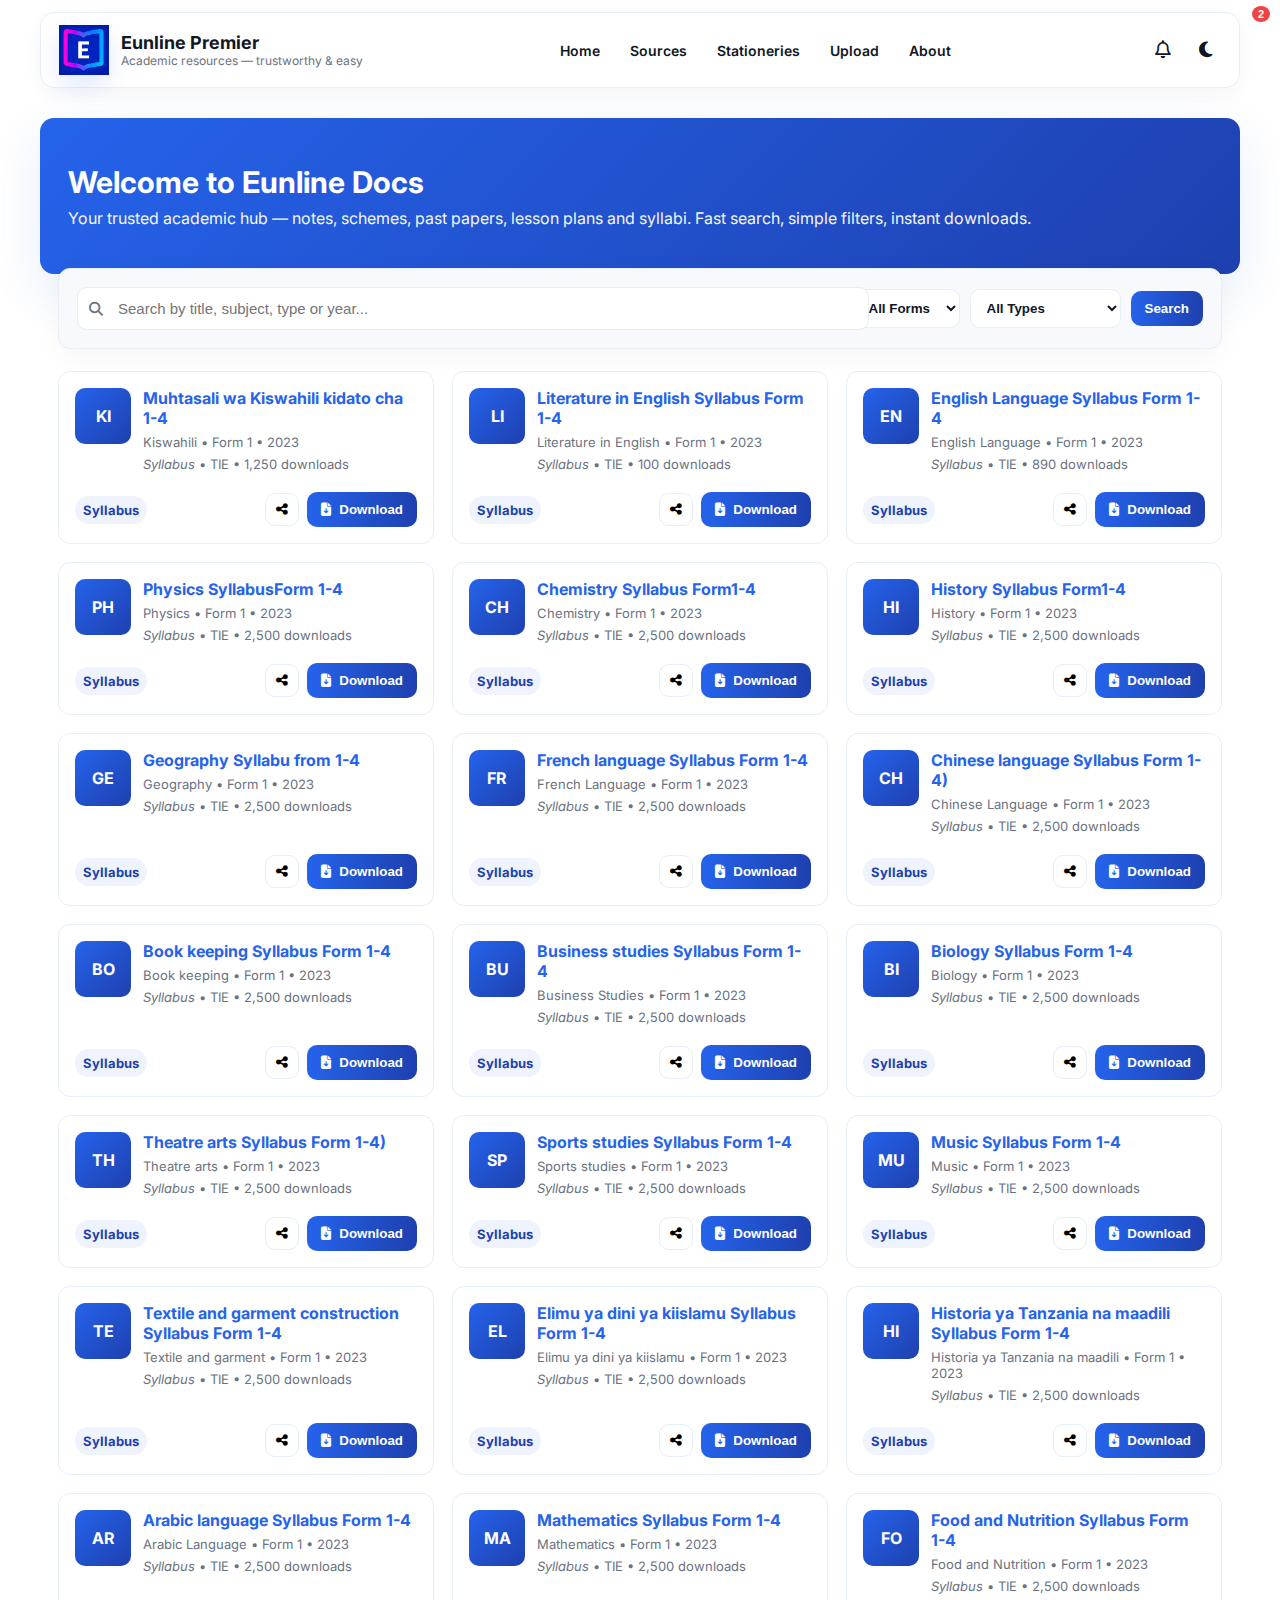
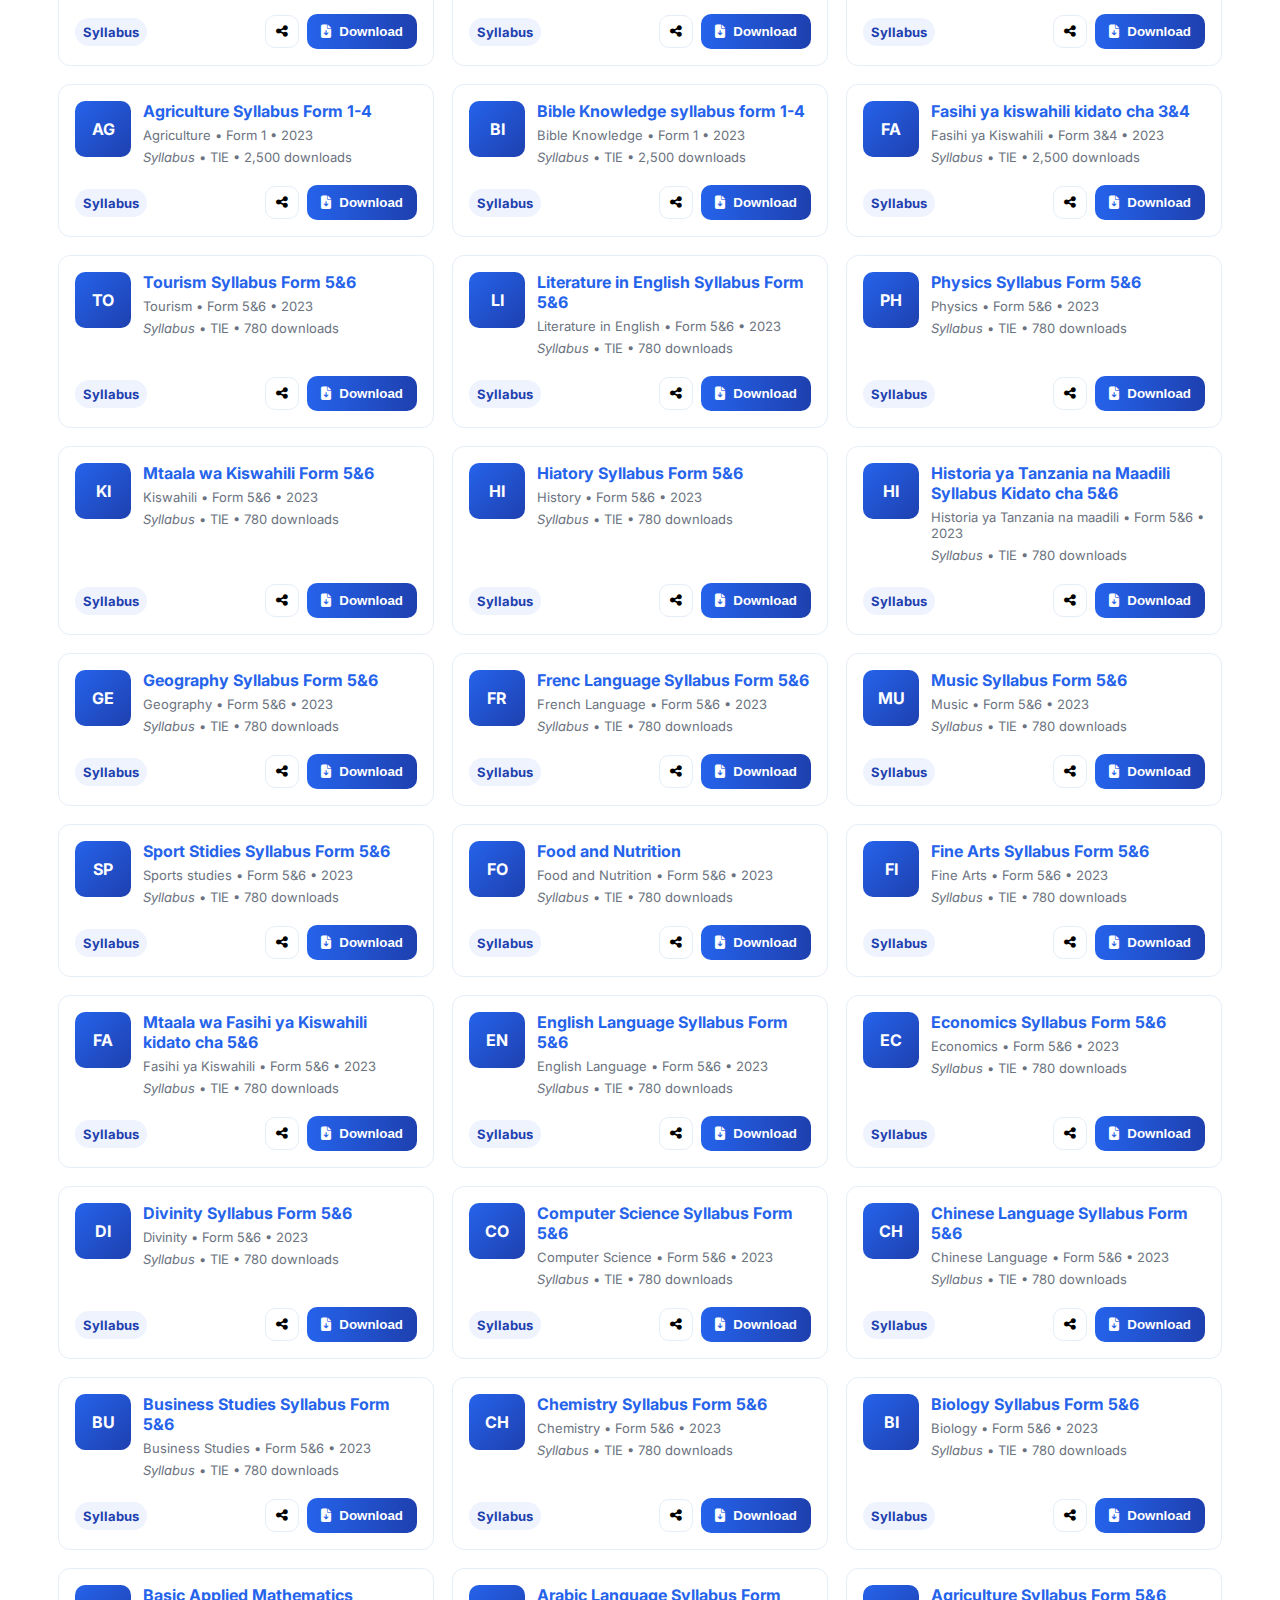
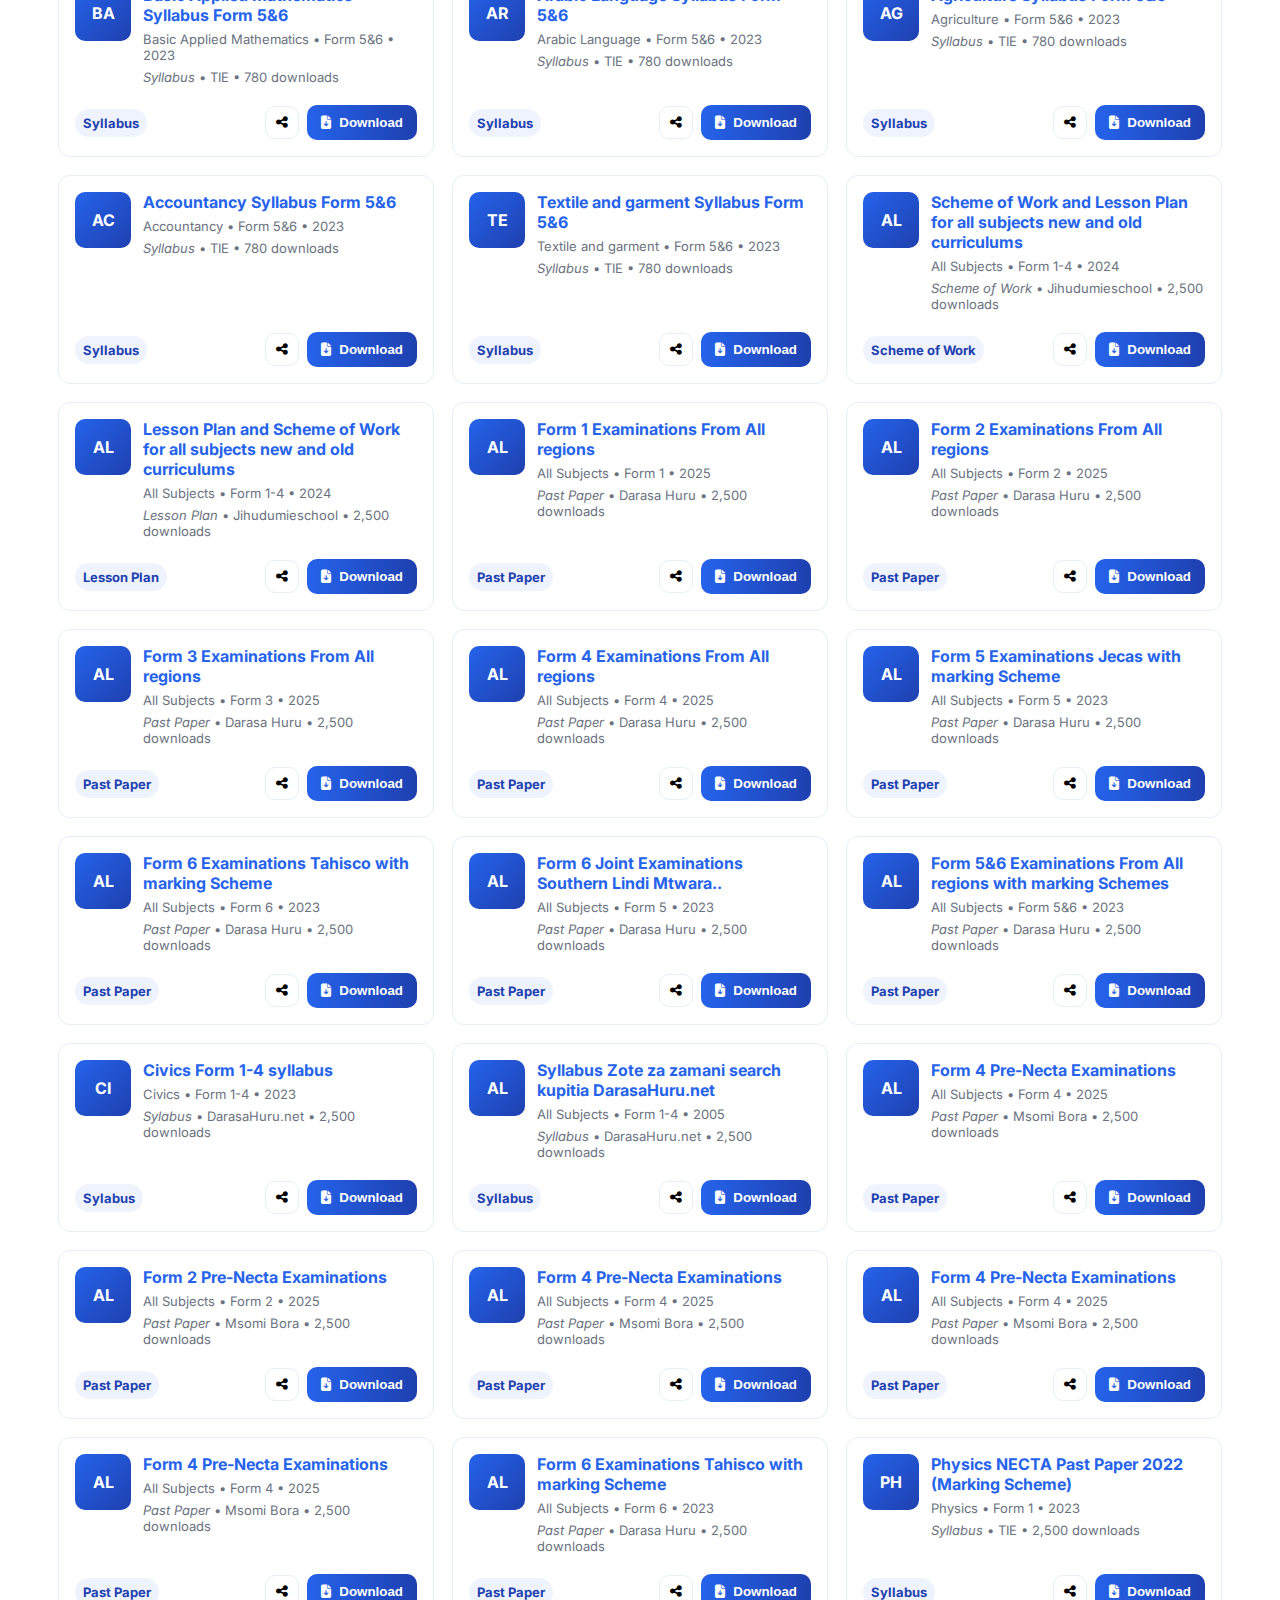
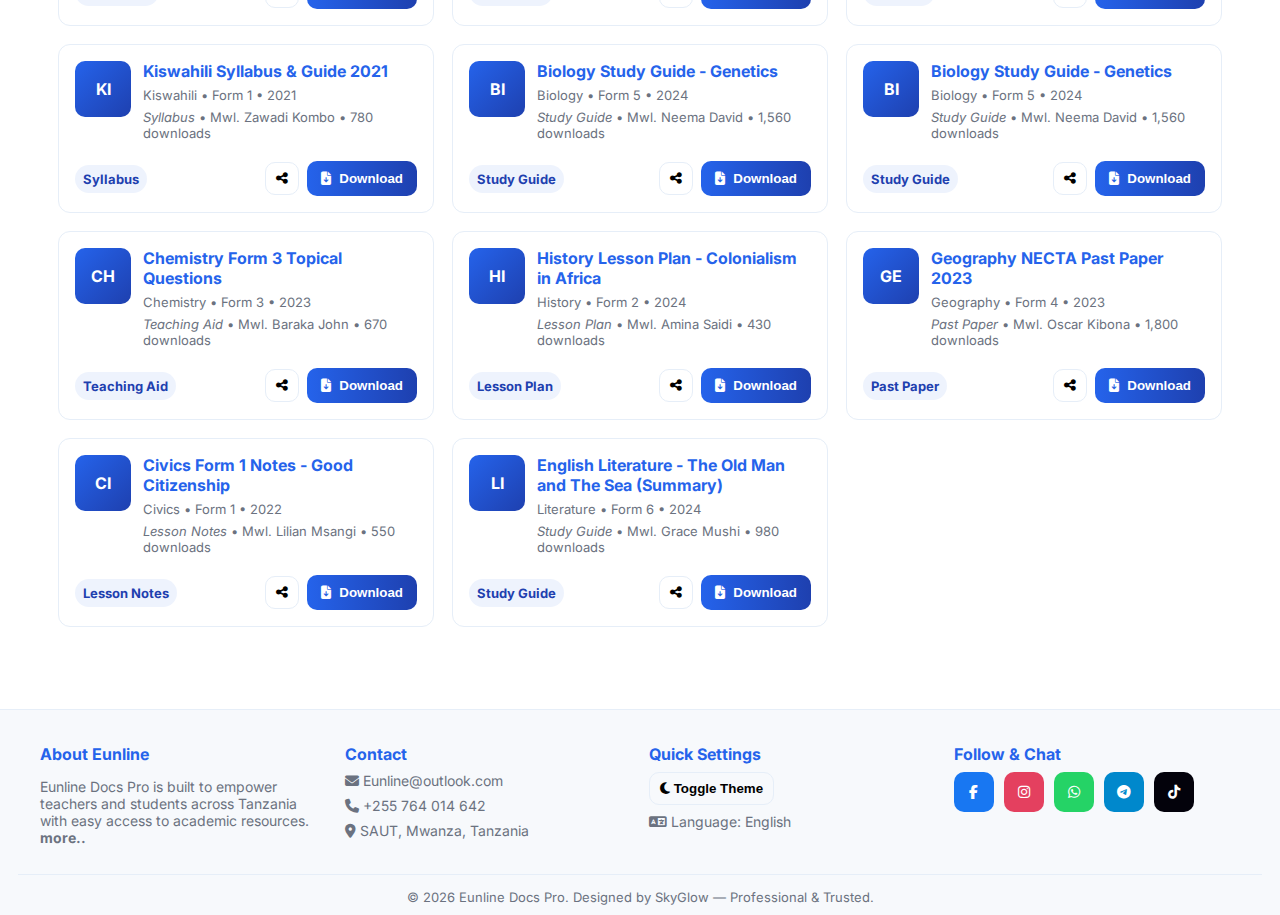
<file: index.html>
<!DOCTYPE html>
<html lang="en">
<head>
  <meta charset="utf-8" />
  <meta name="viewport" content="width=device-width,initial-scale=1, maximum-scale=1, user-scalable=no" />
  <title>Eunline Docs Pro — Maktaba ya Nyaraka</title>

  <!-- Fonts & Icons -->
  <link href="https://fonts.googleapis.com/css2?family=Inter:wght@300;400;600;700&display=swap" rel="stylesheet">
  <link rel="stylesheet" href="https://cdnjs.cloudflare.com/ajax/libs/font-awesome/6.5.0/css/all.min.css" />

  <link rel="stylesheet" href="style.css" />

</head>
<body>

  <!-- HEADER (preserved pro header + theme switcher in header) -->
  <header>
    <div class="brand" aria-label="Eunline brand">
      <div class="logo-box"><img src="assets/logo.jpg" alt="Eunline logo" width="100%" height="100%"></div>
      <div>
        <h1>Eunline Premier </h1>
        <p class="muted">Academic resources — trustworthy &amp; easy</p>
      </div>
    </div>

    <button class="menu-toggle btn-icon" id="mobileBtn" aria-label="Open menu"><i class="fas fa-bars"></i></button>

    <nav class="topnav" id="topnav" aria-label="Main navigation">
      <a href="index.html">Home</a>
      <a href="sources.html">Sources</a>
      <a href="maintenance.html">Stationeries</a>
      <a href="maintenance1.html">Upload</a>
      <a href="about.html">About</a>
    </nav>

    <div class="controls-right">
<button class="btn-icon" title="Notifications" aria-label="Notifications" id="notifBtn">
  <i class="far fa-bell"></i>
  <span id="notifBadge" style="
    position:absolute;
    top:6px; right:10px;
    background:#ef4444;
    color:#fff;
    font-size:11px;
    font-weight:700;
    border-radius:50%;
    padding:2px 6px;
    display:none;
  ">0</span>
</button>

      <button id="themeBtn" class="btn-icon" aria-label="Toggle theme" title="Toggle theme"><i class="fas fa-moon"></i></button>
    </div>
  </header>

  <!-- HERO / HELLO SECTION -->
  <section class="hero" role="banner" aria-labelledby="heroTitle">
    <h2 id="heroTitle">Welcome to Eunline Docs</h2>
    <p>Your trusted academic hub — notes, schemes, past papers, lesson plans and syllabi. Fast search, simple filters, instant downloads.</p>
  </section>

  <!-- MAIN -->
  <main>
    <!-- Search + Filters (Pro layout) -->
    <div class="search-panel" role="search" aria-label="Search documents">
      <div class="search-input">
        <i class="fas fa-search"></i>
        <input id="q" type="text" placeholder="Search by title, subject, type or year..." aria-label="Search documents">
      </div>

      <div class="search-filters" role="group" aria-label="Filters">
        <select id="subjectFilter" aria-label="Filter by subject">
          <option value="">All Subjects</option>
        </select>

        <select id="formFilter" aria-label="Filter by form">
          <option value="">All Forms</option>
          <option>Form 1</option><option>Form 2</option><option>Form 3</option>
          <option>Form 4</option><option>Form 5</option><option>Form 6</option><option>Form 1-4</option><option>Form 3&4</option><option>Form 5&6</option>
        </select>

        <select id="typeFilter" aria-label="Filter by type">
          <option value="">All Types</option>
          <option>Lesson Plan</option>
          <option>Scheme of Work</option>
          <option>Lesson Notes</option>
          <option>Syllabus</option>
          <option>Past Paper</option>
          <option>Study Guide</option>
        </select>

        <button id="clearBtn" class="btn-primary" title="Clear filters" style="padding:10px 14px;border-radius:10px;background:linear-gradient(90deg,var(--accent),var(--accent-2));color:#fff;border:0;font-weight:700">Search</button>
      </div>
    </div>

    <!-- Documents grid (with download buttons) -->
    <section class="docs" id="docsContainer" aria-live="polite" aria-label="Document results">
      <!-- cards injected by JS -->
    </section>
  </main>

  <!-- FOOTER -->
  <footer>
    <div class="footer-grid">
      <div>
        <h4>About Eunline</h4>
          <p>Eunline Docs Pro is built to empower teachers and students across Tanzania with easy access to academic resources.<a href="about.html"><strong>more..</strong></a></p>
      </div>

      <div>
        <h4>Contact</h4>
        <a href="mailto:Eunline@outlook.com"><i class="fas fa-envelope"></i> Eunline@outlook.com</a>
        <a href="tel:+255764014642"><i class="fas fa-phone"></i> +255 764 014 642</a>
        <a href="https://maps.google.com/?q=SAUT+Mwanza" target="_blank"><i class="fas fa-map-marker-alt"></i> SAUT, Mwanza, Tanzania</a>
      </div>

      <div>
        <h4>Quick Settings</h4>
        <p style="margin:0 0 8px 0; color:var(--muted)"><button id="themeFooterBtn" class="share" style="font-weight:700"><i class="fas fa-moon"></i> Toggle Theme</button></p>
        <a href="#" style="color:var(--muted)"><i class="fas fa-language"></i> Language: English</a>
      </div>

      <div>
        <h4>Follow & Chat</h4>
        <div class="socials" role="list">
          <a href="#" class="fb" aria-label="Facebook"><i class="fab fa-facebook-f"></i></a>
          <a href="#" class="ig" aria-label="Instagram"><i class="fab fa-instagram"></i></a>
          <a href="https://wa.me/255764014642?text=Habari%20Eunline" class="wa" aria-label="WhatsApp" target="_blank" rel="noopener noreferrer"><i class="fab fa-whatsapp"></i></a>
          <a href="#" class="tg" aria-label="Telegram"><i class="fab fa-telegram-plane"></i></a>
          <a href="#" class="tk" aria-label="TikTok"><i class="fab fa-tiktok"></i></a>
        </div>
      </div>
    </div>

    <div class="bottom-bar">
      © <span id="year"></span> Eunline Docs Pro. Designed by SkyGlow — Professional & Trusted.
    </div>
  </footer>

  <!-- ---------- SCRIPTS ---------- -->
  <script src="script.js"></script>
  <script>
      // Link to notifications page
notifBtn.addEventListener('click', () => {
  window.location.href = 'notifications.html';
});

  </script>
</body>
</html>
</file>
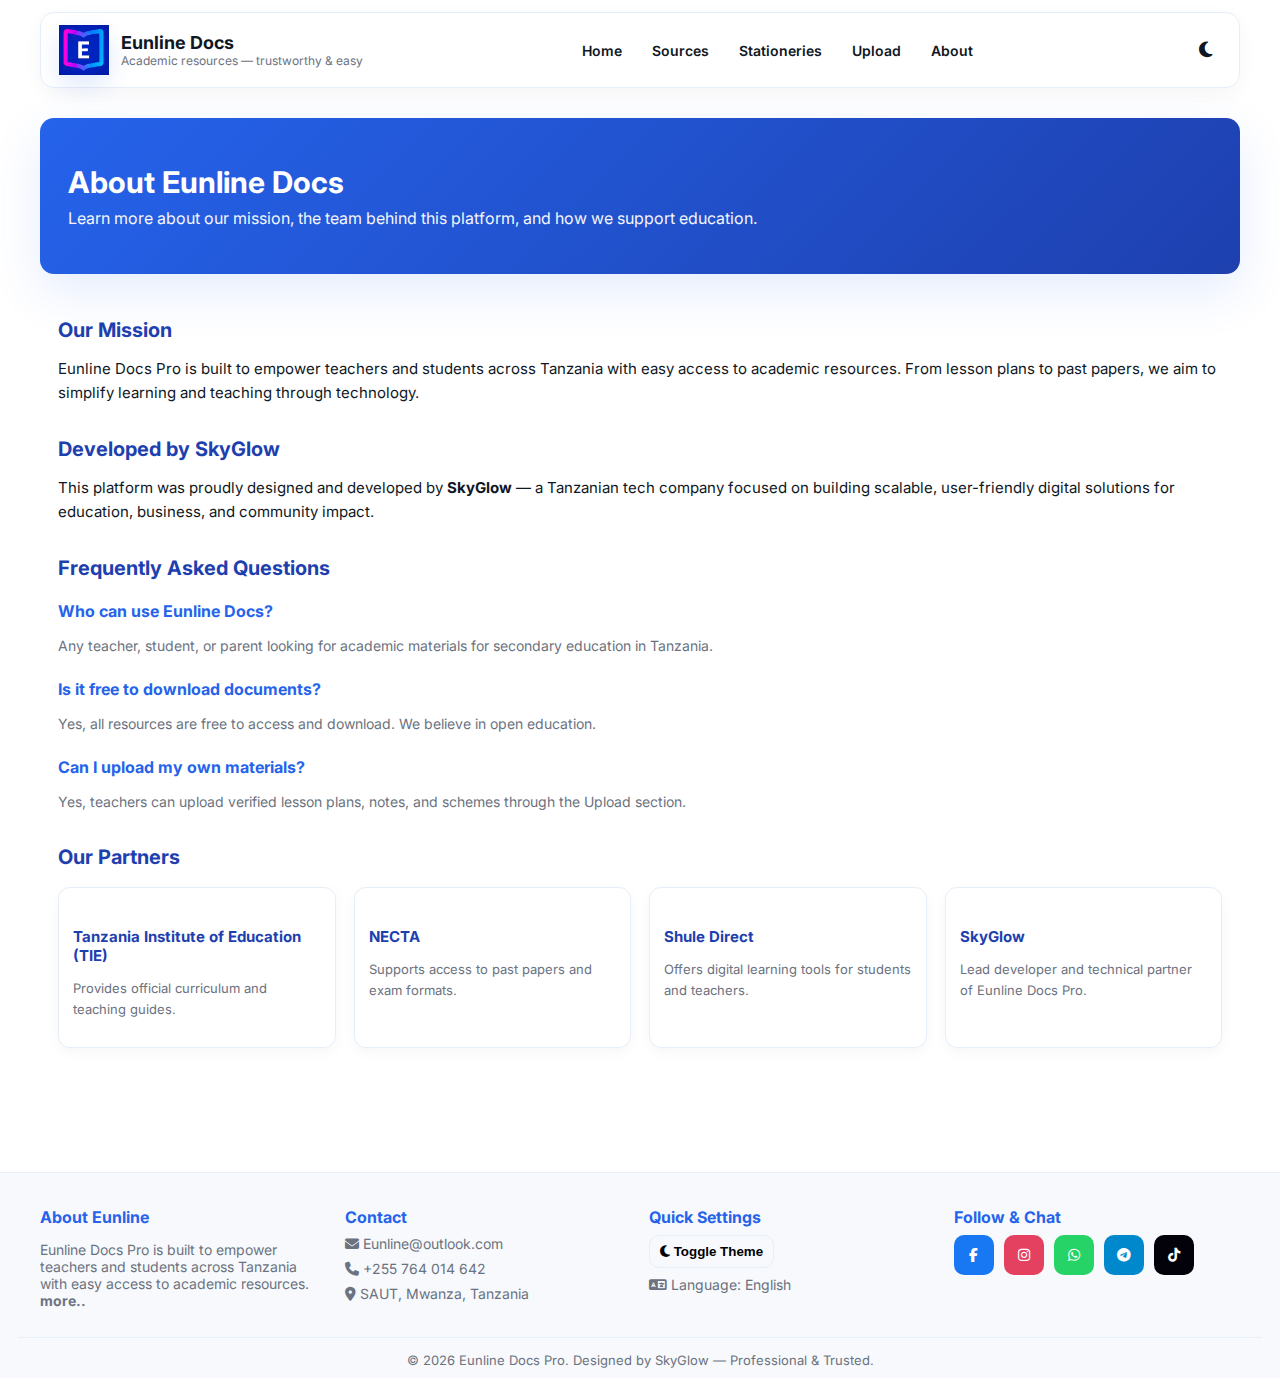
<file: about.html>
<!DOCTYPE html>
<html lang="en">
<head>
  <meta charset="UTF-8" />
  <meta name="viewport" content="width=device-width, initial-scale=1, maximum-scale=1, user-scalable=no" />
  <title>About — Eunline Docs</title>
  <link href="https://fonts.googleapis.com/css2?family=Inter:wght@300;400;600;700&display=swap" rel="stylesheet">
  <link rel="stylesheet" href="https://cdnjs.cloudflare.com/ajax/libs/font-awesome/6.5.0/css/all.min.css" />
  <link rel="stylesheet" href="style.css" />
  <style>
    .about-section {
      max-width: var(--maxw);
      margin: 24px auto;
      padding: 0 18px 40px;
    }

    .about-block {
      margin-bottom: 32px;
    }

    .about-block h3 {
      font-size: 20px;
      color: var(--accent-2);
      margin-bottom: 10px;
    }

    .about-block p {
      font-size: 15px;
      color: var(--text);
      line-height: 1.6;
    }

    .faq-item {
      margin-bottom: 20px;
    }

    .faq-item h4 {
      font-size: 16px;
      font-weight: 700;
      color: var(--accent);
      margin-bottom: 6px;
    }

    .faq-item p {
      font-size: 14px;
      color: var(--muted);
    }

    .partners-grid {
      display: grid;
      grid-template-columns: repeat(auto-fill, minmax(220px, 1fr));
      gap: 18px;
      margin-top: 18px;
    }

    .partner-card {
      background: var(--card);
      border: 1px solid var(--border);
      border-radius: 12px;
      padding: 14px;
      box-shadow: 0 4px 14px rgba(16, 24, 40, 0.04);
    }

    .partner-card h5 {
      font-size: 15px;
      font-weight: 700;
      color: var(--accent-2);
      margin-bottom: 6px;
    }

    .partner-card p {
      font-size: 13px;
      color: var(--muted);
    }
  </style>
</head>
<body>

  <!-- HEADER -->
  <header>
    <div class="brand" aria-label="Eunline brand">
      <div class="logo-box"><img src="assets/logo.jpg" alt="Eunline logo" width="100%" height="100%"></div>
      <div>
        <h1>Eunline Docs</h1>
        <p class="muted">Academic resources — trustworthy &amp; easy</p>
      </div>
    </div>

    <button class="menu-toggle btn-icon" id="mobileBtn" aria-label="Open menu"><i class="fas fa-bars"></i></button>

    <nav class="topnav" id="topnav" aria-label="Main navigation">
      <a href="index.html">Home</a>
      <a href="sources.html">Sources</a>
      <a href="maintenance.html">Stationeries</a>
      <a href="maintenance1.html">Upload</a>
      <a href="about.html">About</a>
    </nav>
    <div class="controls-right">
      
      <button id="themeBtn" class="btn-icon"><i class="fas fa-moon"></i></button>
    </div>
  </header>

  <!-- HERO -->
  <section class="hero">
    <h2>About Eunline Docs</h2>
    <p>Learn more about our mission, the team behind this platform, and how we support education.</p>
  </section>

  <!-- MAIN CONTENT -->
  <main class="about-section">

    <div class="about-block">
      <h3>Our Mission</h3>
      <p>Eunline Docs Pro is built to empower teachers and students across Tanzania with easy access to academic resources. From lesson plans to past papers, we aim to simplify learning and teaching through technology.</p>
    </div>

    <div class="about-block">
      <h3>Developed by SkyGlow</h3>
      <p>This platform was proudly designed and developed by <strong>SkyGlow</strong> — a Tanzanian tech company focused on building scalable, user-friendly digital solutions for education, business, and community impact.</p>
    </div>

    <div class="about-block">
      <h3>Frequently Asked Questions</h3>
      <div class="faq-item">
        <h4>Who can use Eunline Docs?</h4>
        <p>Any teacher, student, or parent looking for academic materials for secondary education in Tanzania.</p>
      </div>
      <div class="faq-item">
        <h4>Is it free to download documents?</h4>
        <p>Yes, all resources are free to access and download. We believe in open education.</p>
      </div>
      <div class="faq-item">
        <h4>Can I upload my own materials?</h4>
        <p>Yes, teachers can upload verified lesson plans, notes, and schemes through the Upload section.</p>
      </div>
    </div>

    <div class="about-block">
      <h3>Our Partners</h3>
      <div class="partners-grid">
        <div class="partner-card">
          <h5>Tanzania Institute of Education (TIE)</h5>
          <p>Provides official curriculum and teaching guides.</p>
        </div>
        <div class="partner-card">
          <h5>NECTA</h5>
          <p>Supports access to past papers and exam formats.</p>
        </div>
        <div class="partner-card">
          <h5>Shule Direct</h5>
          <p>Offers digital learning tools for students and teachers.</p>
        </div>
        <div class="partner-card">
          <h5>SkyGlow</h5>
          <p>Lead developer and technical partner of Eunline Docs Pro.</p>
        </div>
      </div>
    </div>

  </main>

  <!-- FOOTER -->
  <footer>
    <div class="footer-grid">
      <div>
        <h4>About Eunline</h4>
          <p>Eunline Docs Pro is built to empower teachers and students across Tanzania with easy access to academic resources.<a href="about.html"><strong>more..</strong></a></p>
      </div>

      <div>
        <h4>Contact</h4>
        <a href="mailto:Eunline@outlook.com"><i class="fas fa-envelope"></i> Eunline@outlook.com</a>
        <a href="tel:+255764014642"><i class="fas fa-phone"></i> +255 764 014 642</a>
        <a href="https://maps.google.com/?q=SAUT+Mwanza" target="_blank"><i class="fas fa-map-marker-alt"></i> SAUT, Mwanza, Tanzania</a>
      </div>


      <div>
        <h4>Quick Settings</h4>
        <p style="margin:0 0 8px 0; color:var(--muted)"><button id="themeFooterBtn" class="share" style="font-weight:700"><i class="fas fa-moon"></i> Toggle Theme</button></p>
        <a href="#" style="color:var(--muted)"><i class="fas fa-language"></i> Language: English</a>
      </div>

      <div>
        <h4>Follow & Chat</h4>
        <div class="socials" role="list">
          <a href="#" class="fb" aria-label="Facebook"><i class="fab fa-facebook-f"></i></a>
          <a href="#" class="ig" aria-label="Instagram"><i class="fab fa-instagram"></i></a>
          <a href="https://wa.me/255764014642?text=Habari%20Eunline" class="wa" aria-label="WhatsApp" target="_blank" rel="noopener noreferrer"><i class="fab fa-whatsapp"></i></a>
          <a href="#" class="tg" aria-label="Telegram"><i class="fab fa-telegram-plane"></i></a>
          <a href="#" class="tk" aria-label="TikTok"><i class="fab fa-tiktok"></i></a>
        </div>
      </div>
    </div>
    <div class="bottom-bar">
      © <span id="year"></span> Eunline Docs Pro. Designed by SkyGlow — Professional & Trusted.
    </div>
  </footer>

  <!-- SCRIPTS -->
  <script src="scriptss.js"></script>
  <script>
    const themeBtn = document.getElementById('themeBtn');
    const themeFooterBtn = document.getElementById('themeFooterBtn');
    function setTheme(isDark) {
      if (isDark) {
        document.documentElement.setAttribute('data-theme', 'dark');
        localStorage.setItem('eunline_theme', 'dark');
        themeBtn.innerHTML = '<i class="fas fa-sun"></i>';
        themeFooterBtn.innerHTML = '<i class="fas fa-sun"></i> Toggle Theme';
      } else {
        document.documentElement.removeAttribute('data-theme');
        localStorage.setItem('eunline_theme', 'light');
        themeBtn.innerHTML = '<i class="fas fa-moon"></i>';
        theme[43dcd9a7-70db-4a1f-b0ae-981daa162054](https://github.com/keisrets/test/tree/1128d735bda6a5ba8582817ef5791421506586ba/index.php?citationMarker=43dcd9a7-70db-4a1f-b0ae-981daa162054&citationId=1&citationId=2&citationId=3&citationId=4 "github.com")
</file>
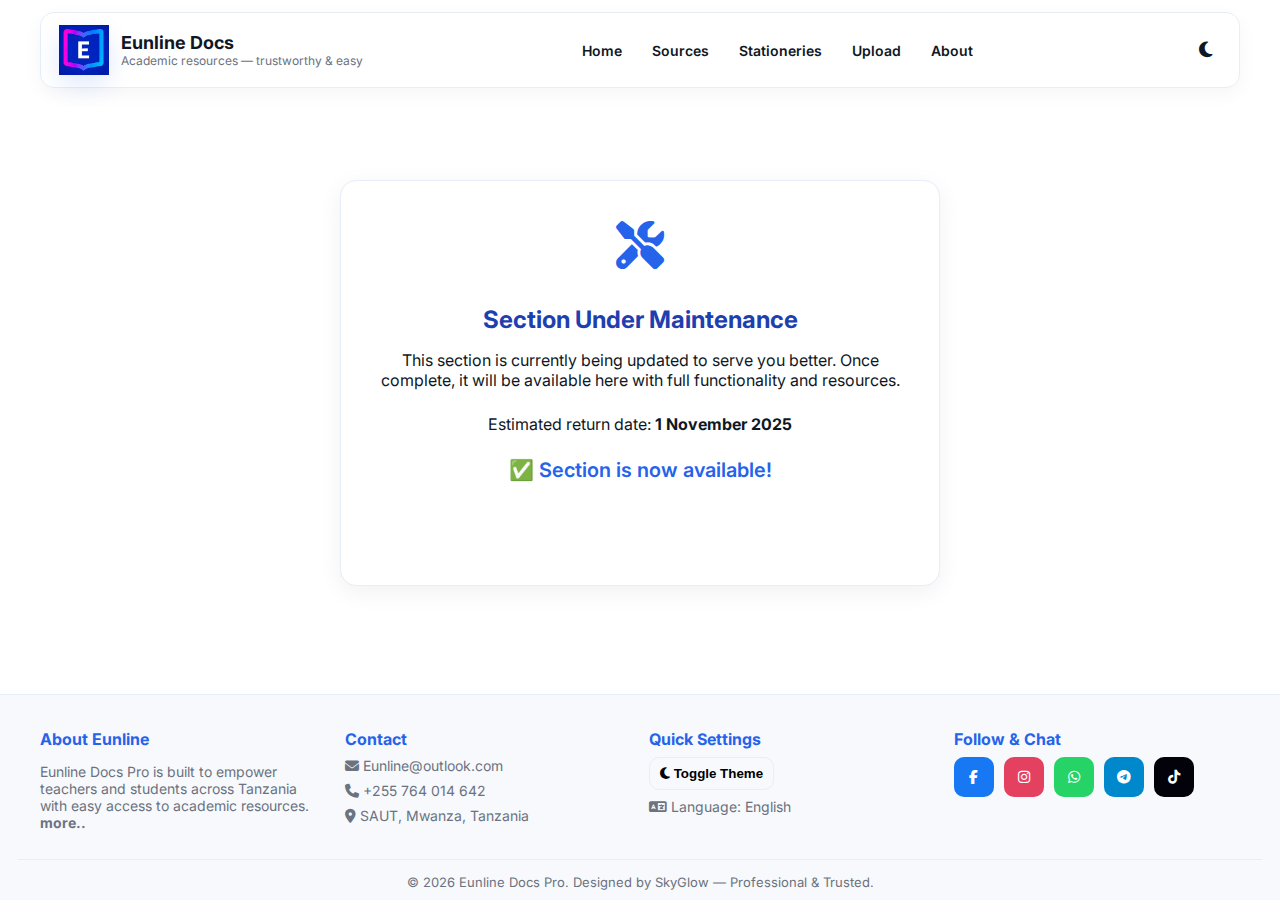
<file: maintenance.html>
<!DOCTYPE html>
<html lang="en">
<head>
  <meta charset="UTF-8" />
  <meta name="viewport" content="width=device-width, initial-scale=1" />
  <title>Under Maintenance — Eunline Docs</title>
  <link href="https://fonts.googleapis.com/css2?family=Inter:wght@400;600;700&display=swap" rel="stylesheet">
  <link rel="stylesheet" href="style.css" />
  <link rel="stylesheet" href="https://cdnjs.cloudflare.com/ajax/libs/font-awesome/6.5.0/css/all.min.css" />
  <style>
    body {
      font-family: 'Inter', sans-serif;
      margin: 0;
      padding: 0;
    }

    .maintenance {
      max-width: 600px;
      margin: 80px auto;
      padding: 40px 24px;
      text-align: center;
      background: var(--card);
      border: 1px solid var(--border);
      border-radius: 16px;
      box-shadow: 0 6px 24px rgba(0,0,0,0.06);
    }

    .maintenance h2 {
      font-size: 24px;
      color: var(--accent-2);
      margin-bottom: 16px;
    }

    .maintenance p {
      font-size: 16px;
      color: var(--text);
      margin-bottom: 24px;
    }

    .maintenance i {
      font-size: 48px;
      color: var(--accent);
      margin-bottom: 16px;
    }

    .countdown {
      font-size: 20px;
      font-weight: 600;
      color: var(--accent);
      margin-top: 12px;
    }

  </style>
</head>
<body>

  <!-- HEADER -->
  <header>
    <div class="brand">
      <div class="logo-box"><img src="assets/logo.jpg" alt="Eunline logo" width="100%" height="100%"></div>
      <div>
        <h1>Eunline Docs</h1>
        <p class="muted">Academic resources — trustworthy & easy</p>
      </div>
    </div>
    
    <button class="menu-toggle btn-icon" id="mobileBtn" aria-label="Open menu"><i class="fas fa-bars"></i></button>
    
    <nav class="topnav" id="topnav">
      <a href="index.html">Home</a>
      <a href="sources.html">Sources</a>
      <a href="maintenance.html">Stationeries</a>
      <a href="maintenance1.html">Upload</a>
      <a href="about.html">About</a>
    </nav>
    <div class="controls-right">
      <button id="themeBtn" class="btn-icon"><i class="fas fa-moon"></i></button>
    </div>
  </header>

  <!-- MAINTENANCE NOTICE -->
  <main class="maintenance">
    <i class="fas fa-tools"></i>
    <h2>Section Under Maintenance</h2>
    <p>This section is currently being updated to serve you better. Once complete, it will be available here with full functionality and resources.</p>
    <p>Estimated return date: <strong>1 November 2025</strong></p>
    <div class="countdown" id="countdown"></div>
  </main>

  <!-- FOOTER -->
  <footer>
    <div class="footer-grid">
      <div>
        <h4>About Eunline</h4>
          <p>Eunline Docs Pro is built to empower teachers and students across Tanzania with easy access to academic resources.<a href="about.html"><strong>more..</strong></a></p>
      </div>

      <div>
        <h4>Contact</h4>
        <a href="mailto:Eunline@outlook.com"><i class="fas fa-envelope"></i> Eunline@outlook.com</a>
        <a href="tel:+255764014642"><i class="fas fa-phone"></i> +255 764 014 642</a>
        <a href="https://maps.google.com/?q=SAUT+Mwanza" target="_blank"><i class="fas fa-map-marker-alt"></i> SAUT, Mwanza, Tanzania</a>
      </div>


      <div>
        <h4>Quick Settings</h4>
        <p style="margin:0 0 8px 0; color:var(--muted)"><button id="themeFooterBtn" class="share" style="font-weight:700"><i class="fas fa-moon"></i> Toggle Theme</button></p>
        <a href="#" style="color:var(--muted)"><i class="fas fa-language"></i> Language: English</a>
      </div>

      <div>
        <h4>Follow & Chat</h4>
        <div class="socials" role="list">
          <a href="#" class="fb" aria-label="Facebook"><i class="fab fa-facebook-f"></i></a>
          <a href="#" class="ig" aria-label="Instagram"><i class="fab fa-instagram"></i></a>
          <a href="https://wa.me/255764014642?text=Habari%20Eunline" class="wa" aria-label="WhatsApp" target="_blank" rel="noopener noreferrer"><i class="fab fa-whatsapp"></i></a>
          <a href="#" class="tg" aria-label="Telegram"><i class="fab fa-telegram-plane"></i></a>
          <a href="#" class="tk" aria-label="TikTok"><i class="fab fa-tiktok"></i></a>
        </div>
      </div>
    </div>
    <div class="bottom-bar">
      © <span id="year"></span> Eunline Docs Pro. Designed by SkyGlow — Professional & Trusted.
    </div>
  </footer>

  <!-- SCRIPTS -->
  
  <script>
    const themeBtn = document.getElementById('themeBtn');
    const themeFooterBtn = document.getElementById('themeFooterBtn');

    function setTheme(isDark) {
      if (isDark) {
        document.documentElement.setAttribute('data-theme', 'dark');
        localStorage.setItem('eunline_theme', 'dark');
        themeBtn.innerHTML = '<i class="fas fa-sun"></i>';
        themeFooterBtn.innerHTML = '<i class="fas fa-sun"></i> Toggle Theme';
      } else {
        document.documentElement.removeAttribute('data-theme');
        localStorage.setItem('eunline_theme', 'light');
        themeBtn.innerHTML = '<i class="fas fa-moon"></i>';
        themeFooterBtn.innerHTML = '<i class="fas fa-moon"></i> Toggle Theme';
      }
    }

    (function () {
      const saved = (localStorage.getItem('eunline_theme') || '').toLowerCase();
      if (saved === 'dark') setTheme(true);
      else if (saved === 'light') setTheme(false);
      else setTheme(window.matchMedia('(prefers-color-scheme: dark)').matches);
    })();

    themeBtn.addEventListener('click', () => setTheme(document.documentElement.getAttribute('data-theme') !== 'dark'));
    themeFooterBtn.addEventListener('click', () => setTheme(document.documentElement.getAttribute('data-theme') !== 'dark'));

    document.getElementById("year").textContent = new Date().getFullYear();

    // Countdown logic
    const countdownEl = document.getElementById("countdown");
    const targetDate = new Date("2025-12-02T00:00:00");

    function updateCountdown() {
      const now = new Date();
      const diff = targetDate - now;

      if (diff <= 0) {
        countdownEl.textContent = "✅ Section is now available!";
        return;
      }

      const days = Math.floor(diff / (1000 * 60 * 60 * 24));
      const hours = Math.floor((diff / (1000 * 60 * 60)) % 24);
      const minutes = Math.floor((diff / (1000 * 60)) % 60);
      const seconds = Math.floor((diff / 1000) % 60);

      countdownEl.textContent = `⏳ ${days}d ${hours}h ${minutes}m ${seconds}s remaining`;
    }

    updateCountdown();
    setInterval(updateCountdown, 1000);
    
       // Mobile menu toggle
    const mobileBtn = document.getElementById('mobileBtn');
    const topnav = document.getElementById('topnav');
    mobileBtn.addEventListener('click', () => topnav.classList.toggle('show'));
  </script>
</body>
</html>
</file>
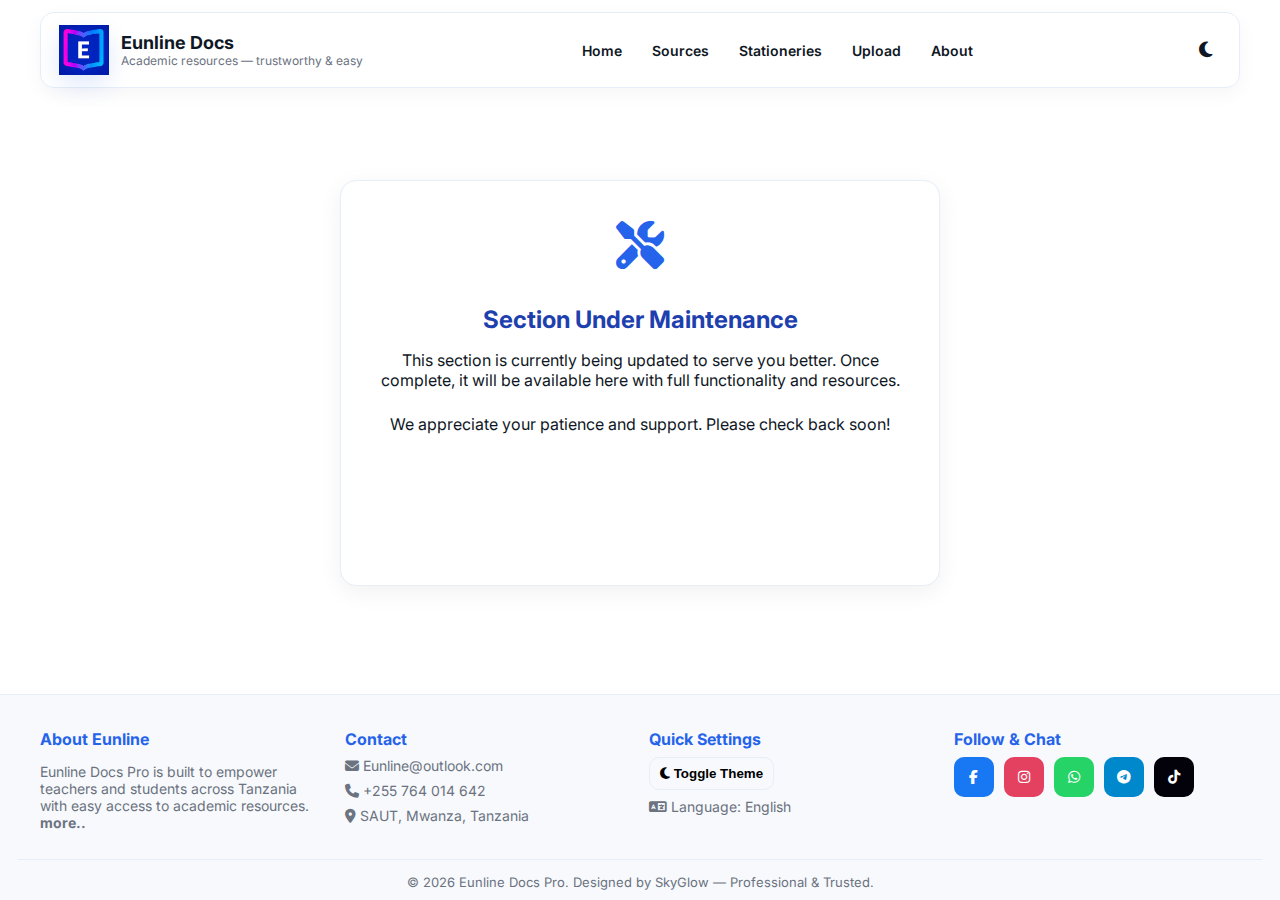
<file: maintenance1.html>
<!DOCTYPE html>
<html lang="en">
<head>
  <meta charset="UTF-8" />
  <meta name="viewport" content="width=device-width, initial-scale=1" />
  <title>Under Maintenance — Eunline Docs</title>
  <link href="https://fonts.googleapis.com/css2?family=Inter:wght@400;600;700&display=swap" rel="stylesheet">
  <link rel="stylesheet" href="style.css" />
  <link rel="stylesheet" href="https://cdnjs.cloudflare.com/ajax/libs/font-awesome/6.5.0/css/all.min.css" />
  <style>
    .maintenance {
      max-width: 600px;
      margin: 80px auto;
      padding: 40px 24px;
      text-align: center;
      background: var(--card);
      border: 1px solid var(--border);
      border-radius: 16px;
      box-shadow: 0 6px 24px rgba(0,0,0,0.06);
    }

    .maintenance h2 {
      font-size: 24px;
      color: var(--accent-2);
      margin-bottom: 16px;
    }

    .maintenance p {
      font-size: 16px;
      color: var(--text);
      margin-bottom: 24px;
    }

    .maintenance i {
      font-size: 48px;
      color: var(--accent);
      margin-bottom: 16px;
    }

    
  </style>
</head>
<body>

  <!-- HEADER -->
  <header>
    <div class="brand">
      <div class="logo-box"><img src="assets/logo.jpg" alt="Eunline logo" width="100%" height="100%"></div>
      <div>
        <h1>Eunline Docs</h1>
        <p class="muted">Academic resources — trustworthy & easy</p>
      </div>
    </div>
    
    <button class="menu-toggle btn-icon" id="mobileBtn" aria-label="Open menu"><i class="fas fa-bars"></i></button>
    
    <nav class="topnav" id="topnav">
      <a href="index.html">Home</a>
      <a href="sources.html">Sources</a>
      <a href="maintenance.html">Stationeries</a>
      <a href="maintenance1.html">Upload</a>
      <a href="about.html">About</a>
    </nav>
    <div class="controls-right">
      <button id="themeBtn" class="btn-icon"><i class="fas fa-moon"></i></button>
    </div>
  </header>

  <!-- MAINTENANCE NOTICE -->
  <main class="maintenance">
    <i class="fas fa-tools"></i>
    <h2>Section Under Maintenance</h2>
    <p>This section is currently being updated to serve you better. Once complete, it will be available here with full functionality and resources.</p>
    <p>We appreciate your patience and support. Please check back soon!</p>
  </main>

  <!-- FOOTER -->
  <footer>
    <div class="footer-grid">
      <div>
        <h4>About Eunline</h4>
          <p>Eunline Docs Pro is built to empower teachers and students across Tanzania with easy access to academic resources.<a href="about.html"><strong>more..</strong></a></p>
      </div>

      <div>
        <h4>Contact</h4>
        <a href="mailto:Eunline@outlook.com"><i class="fas fa-envelope"></i> Eunline@outlook.com</a>
        <a href="tel:+255764014642"><i class="fas fa-phone"></i> +255 764 014 642</a>
        <a href="https://maps.google.com/?q=SAUT+Mwanza" target="_blank"><i class="fas fa-map-marker-alt"></i> SAUT, Mwanza, Tanzania</a>
      </div>


      <div>
        <h4>Quick Settings</h4>
        <p style="margin:0 0 8px 0; color:var(--muted)"><button id="themeFooterBtn" class="share" style="font-weight:700"><i class="fas fa-moon"></i> Toggle Theme</button></p>
        <a href="#" style="color:var(--muted)"><i class="fas fa-language"></i> Language: English</a>
      </div>

      <div>
        <h4>Follow & Chat</h4>
        <div class="socials" role="list">
          <a href="#" class="fb" aria-label="Facebook"><i class="fab fa-facebook-f"></i></a>
          <a href="#" class="ig" aria-label="Instagram"><i class="fab fa-instagram"></i></a>
          <a href="https://wa.me/255764014642?text=Habari%20Eunline" class="wa" aria-label="WhatsApp" target="_blank" rel="noopener noreferrer"><i class="fab fa-whatsapp"></i></a>
          <a href="#" class="tg" aria-label="Telegram"><i class="fab fa-telegram-plane"></i></a>
          <a href="#" class="tk" aria-label="TikTok"><i class="fab fa-tiktok"></i></a>
        </div>
      </div>
    </div>
    </div>
    <div class="bottom-bar">
      © <span id="year"></span> Eunline Docs Pro. Designed by SkyGlow — Professional & Trusted.
    </div>
  </footer>

  <!-- SCRIPTS -->
  <script src="scriptss.js"></script>
  
</body>
</html>
</file>
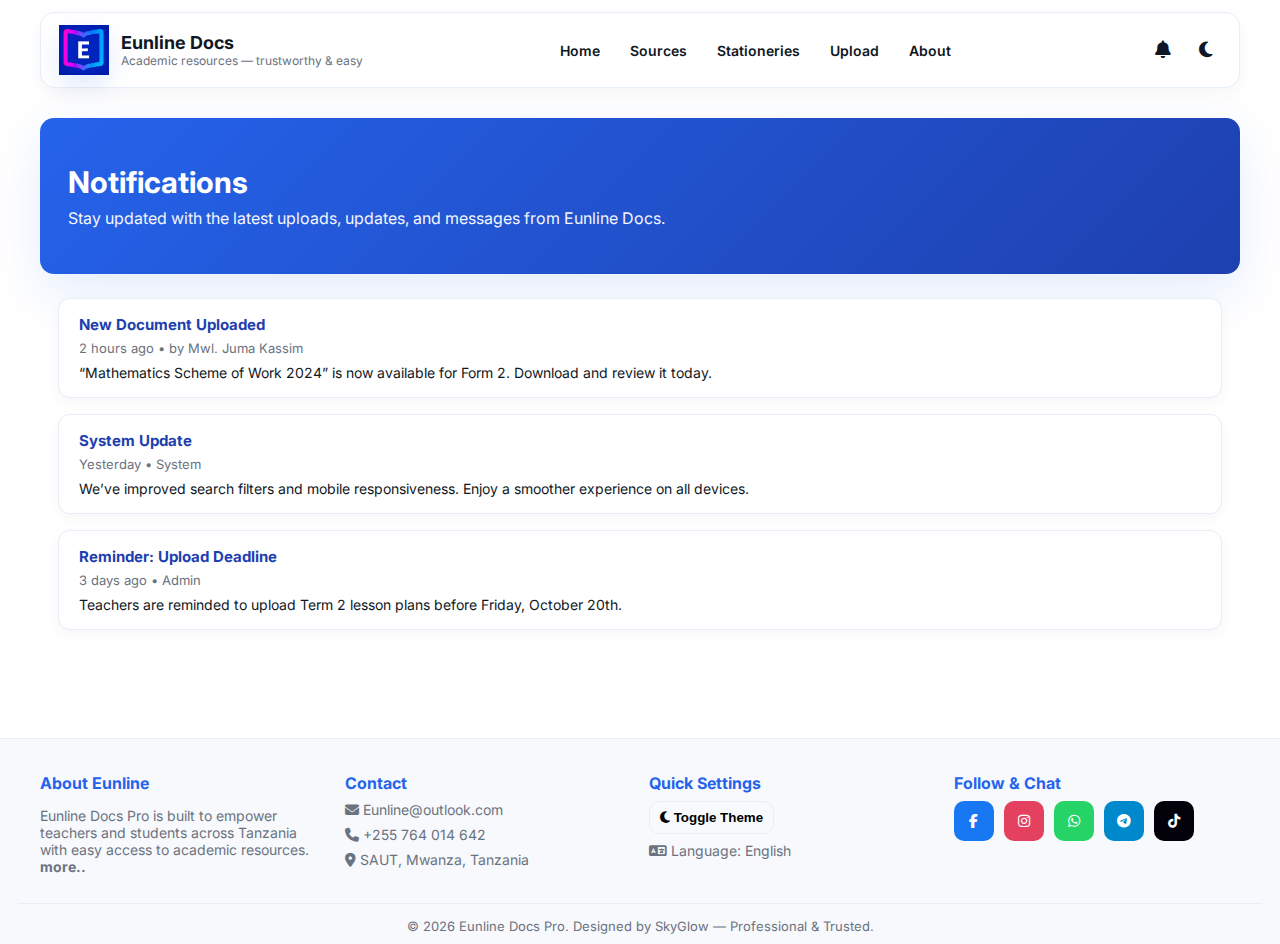
<file: notifications.html>
<!DOCTYPE html>
<html lang="en">
<head>
  <meta charset="UTF-8" />
  <meta name="viewport" content="width=device-width, initial-scale=1, maximum-scale=1, user-scalable=no" />
  <title>Notifications — Eunline Docs</title>
  <link href="https://fonts.googleapis.com/css2?family=Inter:wght@300;400;600;700&display=swap" rel="stylesheet">
  <link rel="stylesheet" href="https://cdnjs.cloudflare.com/ajax/libs/font-awesome/6.5.0/css/all.min.css" />
  <link rel="stylesheet" href="style.css" />
  <style>
    .notifications {
      max-width: var(--maxw);
      margin: 24px auto;
      padding: 0 18px 40px;
    }

    .notification-card {
      background: var(--card);
      border: 1px solid var(--border);
      border-radius: 12px;
      padding: 16px 20px;
      margin-bottom: 16px;
      box-shadow: 0 4px 14px rgba(16, 24, 40, 0.04);
      transition: background 0.2s;
    }

    .notification-card:hover {
      background: rgba(37, 99, 235, 0.03);
    }

    .notification-title {
      font-weight: 700;
      font-size: 15px;
      margin: 0 0 6px;
      color: var(--accent-2);
    }

    .notification-meta {
      font-size: 13px;
      color: var(--muted);
      margin-bottom: 8px;
    }

    .notification-body {
      font-size: 14px;
      color: var(--text);
    }
  </style>
</head>
<body>

  <!-- HEADER -->
  <header>
    <div class="brand" aria-label="Eunline brand">
      <div class="logo-box"><img src="assets/logo.jpg" alt="Eunline logo" width="100%" height="100%"></div>
      <div>
        <h1>Eunline Docs</h1>
        <p class="muted">Academic resources — trustworthy &amp; easy</p>
      </div>
    </div>

    <button class="menu-toggle btn-icon" id="mobileBtn" aria-label="Open menu"><i class="fas fa-bars"></i></button>

    <nav class="topnav" id="topnav" aria-label="Main navigation">
      <a href="index.html">Home</a>
      <a href="sources.html">Sources</a>
      <a href="maintenance.html">Stationeries</a>
      <a href="maintenance1.html">Upload</a>
      <a href="about.html">About</a>
    </nav>
    <div class="controls-right">
      <button class="btn-icon" id="notifBtn"><i class="fas fa-bell"></i></button>
      <button id="themeBtn" class="btn-icon"><i class="fas fa-moon"></i></button>
    </div>
  </header>

  <!-- HERO -->
  <section class="hero">
    <h2>Notifications</h2>
    <p>Stay updated with the latest uploads, updates, and messages from Eunline Docs.</p>
  </section>

  <!-- NOTIFICATIONS LIST -->
  <main class="notifications" aria-live="polite">
    <div class="notification-card">
      <h3 class="notification-title">New Document Uploaded</h3>
      <div class="notification-meta">2 hours ago • by Mwl. Juma Kassim</div>
      <div class="notification-body">“Mathematics Scheme of Work 2024” is now available for Form 2. Download and review it today.</div>
    </div>

    <div class="notification-card">
      <h3 class="notification-title">System Update</h3>
      <div class="notification-meta">Yesterday • System</div>
      <div class="notification-body">We’ve improved search filters and mobile responsiveness. Enjoy a smoother experience on all devices.</div>
    </div>

    <div class="notification-card">
      <h3 class="notification-title">Reminder: Upload Deadline</h3>
      <div class="notification-meta">3 days ago • Admin</div>
      <div class="notification-body">Teachers are reminded to upload Term 2 lesson plans before Friday, October 20th.</div>
    </div>
  </main>

  <!-- FOOTER -->
  <footer>
    <div class="footer-grid">
      <div>
        <h4>About Eunline</h4>
          <p>Eunline Docs Pro is built to empower teachers and students across Tanzania with easy access to academic resources.<a href="about.html"><strong>more..</strong></a></p>
      </div>

      <div>
        <h4>Contact</h4>
        <a href="mailto:Eunline@outlook.com"><i class="fas fa-envelope"></i> Eunline@outlook.com</a>
        <a href="tel:+255764014642"><i class="fas fa-phone"></i> +255 764 014 642</a>
        <a href="https://maps.google.com/?q=SAUT+Mwanza" target="_blank"><i class="fas fa-map-marker-alt"></i> SAUT, Mwanza, Tanzania</a>
      </div>


      <div>
        <h4>Quick Settings</h4>
        <p style="margin:0 0 8px 0; color:var(--muted)"><button id="themeFooterBtn" class="share" style="font-weight:700"><i class="fas fa-moon"></i> Toggle Theme</button></p>
        <a href="#" style="color:var(--muted)"><i class="fas fa-language"></i> Language: English</a>
      </div>

      <div>
        <h4>Follow & Chat</h4>
        <div class="socials" role="list">
          <a href="#" class="fb" aria-label="Facebook"><i class="fab fa-facebook-f"></i></a>
          <a href="#" class="ig" aria-label="Instagram"><i class="fab fa-instagram"></i></a>
          <a href="https://wa.me/255764014642?text=Habari%20Eunline" class="wa" aria-label="WhatsApp" target="_blank" rel="noopener noreferrer"><i class="fab fa-whatsapp"></i></a>
          <a href="#" class="tg" aria-label="Telegram"><i class="fab fa-telegram-plane"></i></a>
          <a href="#" class="tk" aria-label="TikTok"><i class="fab fa-tiktok"></i></a>
        </div>
      </div>
    </div>
    <div class="bottom-bar">
      © <span id="year"></span> Eunline Docs Pro. Designed by SkyGlow — Professional & Trusted.
    </div>
  </footer>

  <!-- SCRIPTS -->
  <script>
    // Theme toggle
    const themeBtn = document.getElementById('themeBtn');
    const themeFooterBtn = document.getElementById('themeFooterBtn');
    function setTheme(isDark) {
      if (isDark) {
        document.documentElement.setAttribute('data-theme', 'dark');
        localStorage.setItem('eunline_theme', 'dark');
        themeBtn.innerHTML = '<i class="fas fa-sun"></i>';
        themeFooterBtn.innerHTML = '<i class="fas fa-sun"></i> Toggle Theme';
      } else {
        document.documentElement.removeAttribute('data-theme');
        localStorage.setItem('eunline_theme', 'light');
        themeBtn.innerHTML = '<i class="fas fa-moon"></i>';
        themeFooterBtn.innerHTML = '<i class="fas fa-moon"></i> Toggle Theme';
      }
    }

    (function () {
      const saved = (localStorage.getItem('eunline_theme') || '').toLowerCase();
      if (saved === 'dark') setTheme(true);
      else if (saved === 'light') setTheme(false);
      else setTheme(window.matchMedia('(prefers-color-scheme: dark)').matches);
    })();

    themeBtn.addEventListener('click', () => setTheme(document.documentElement.getAttribute('data-theme') !== 'dark'));
    themeFooterBtn.addEventListener('click', () => setTheme(document.documentElement.getAttribute('data-theme') !== 'dark'));

    // Mobile menu toggle
    const mobileBtn = document.getElementById('mobileBtn');
    const topnav = document.getElementById('topnav');
    mobileBtn.addEventListener('click', () => topnav.classList.toggle('show'));

    // Year
    document.getElementById('year').textContent = new Date().getFullYear();
  </script>
</body>
</html>
</file>
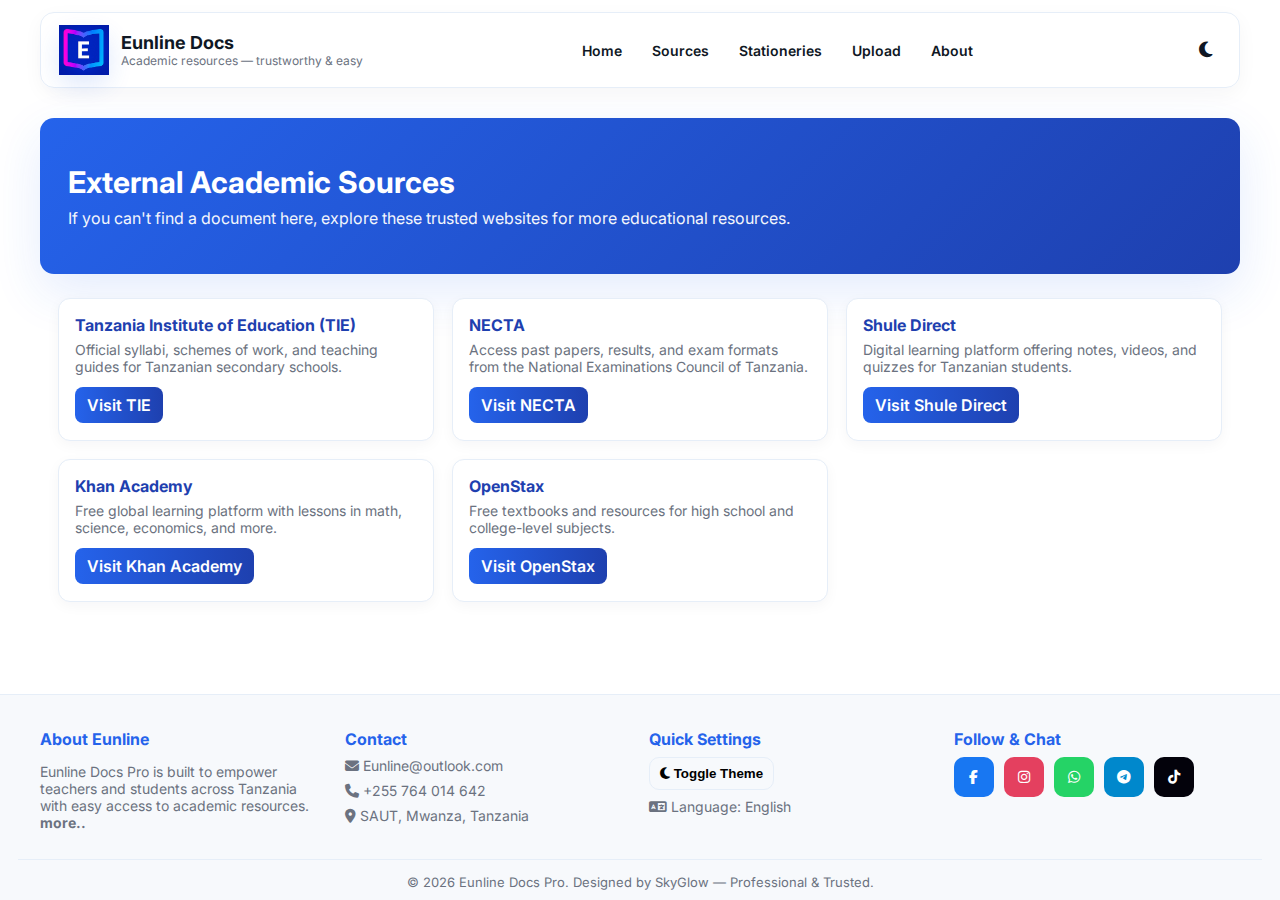
<file: sources.html>
<!DOCTYPE html>
<html lang="en">
<head>
  <meta charset="UTF-8" />
  <meta name="viewport" content="width=device-width, initial-scale=1, maximum-scale=1, user-scalable=no" />
  <title>Sources — Eunline Docs</title>
  <link href="https://fonts.googleapis.com/css2?family=Inter:wght@300;400;600;700&display=swap" rel="stylesheet">
  <link rel="stylesheet" href="https://cdnjs.cloudflare.com/ajax/libs/font-awesome/6.5.0/css/all.min.css" />
  <link rel="stylesheet" href="style.css" />
  <style>
    .sources {
      max-width: var(--maxw);
      margin: 24px auto;
      padding: 0 18px 40px;
      display: grid;
      grid-template-columns: repeat(auto-fill, minmax(280px, 1fr));
      gap: 18px;
    }

    .source-card {
      background: var(--card);
      border: 1px solid var(--border);
      border-radius: 12px;
      padding: 16px;
      box-shadow: 0 4px 14px rgba(16, 24, 40, 0.04);
      transition: transform 0.2s ease;
    }

    .source-card:hover {
      transform: translateY(-4px);
    }

    .source-title {
      font-weight: 700;
      font-size: 16px;
      color: var(--accent-2);
      margin-bottom: 6px;
    }

    .source-desc {
      font-size: 14px;
      color: var(--muted);
      margin-bottom: 12px;
    }

    .source-link {
      display: inline-block;
      background: linear-gradient(90deg, var(--accent), var(--accent-2));
      color: #fff;
      padding: 8px 12px;
      border-radius: 8px;
      font-weight: 600;
      text-decoration: none;
    }
  </style>
</head>
<body>

  <!-- HEADER -->
  <header>
    <div class="brand" aria-label="Eunline brand">
      <div class="logo-box"><img src="assets/logo.jpg" alt="Eunline logo" width="100%" height="100%"></div>
      <div>
        <h1>Eunline Docs</h1>
        <p class="muted">Academic resources — trustworthy &amp; easy</p>
      </div>
    </div>

    <button class="menu-toggle btn-icon" id="mobileBtn" aria-label="Open menu"><i class="fas fa-bars"></i></button>

    <nav class="topnav" id="topnav" aria-label="Main navigation">
      <a href="index.html">Home</a>
      <a href="sources.html">Sources</a>
      <a href="maintenance.html">Stationeries</a>
      <a href="maintenance1.html">Upload</a>
      <a href="about.html">About</a>
    </nav>
    <div class="controls-right">
      
      <button id="themeBtn" class="btn-icon"><i class="fas fa-moon"></i></button>
    </div>
  </header>

  <!-- HERO -->
  <section class="hero">
    <h2>External Academic Sources</h2>
    <p>If you can't find a document here, explore these trusted websites for more educational resources.</p>
  </section>

  <!-- SOURCES GRID -->
  <main class="sources">
    <div class="source-card">
      <div class="source-title">Tanzania Institute of Education (TIE)</div>
      <div class="source-desc">Official syllabi, schemes of work, and teaching guides for Tanzanian secondary schools.</div>
      <a href="https://www.tie.go.tz" class="source-link" target="_blank">Visit TIE</a>
    </div>

    <div class="source-card">
      <div class="source-title">NECTA</div>
      <div class="source-desc">Access past papers, results, and exam formats from the National Examinations Council of Tanzania.</div>
      <a href="https://www.necta.go.tz" class="source-link" target="_blank">Visit NECTA</a>
    </div>

    <div class="source-card">
      <div class="source-title">Shule Direct</div>
      <div class="source-desc">Digital learning platform offering notes, videos, and quizzes for Tanzanian students.</div>
      <a href="https://www.shuledirect.co.tz" class="source-link" target="_blank">Visit Shule Direct</a>
    </div>

    <div class="source-card">
      <div class="source-title">Khan Academy</div>
      <div class="source-desc">Free global learning platform with lessons in math, science, economics, and more.</div>
      <a href="https://www.khanacademy.org" class="source-link" target="_blank">Visit Khan Academy</a>
    </div>

    <div class="source-card">
      <div class="source-title">OpenStax</div>
      <div class="source-desc">Free textbooks and resources for high school and college-level subjects.</div>
      <a href="https://www.openstax.org" class="source-link" target="_blank">Visit OpenStax</a>
    </div>
  </main>

  <!-- FOOTER -->
  <footer>
    <div class="footer-grid">
      <div>
        <h4>About Eunline</h4>
          <p>Eunline Docs Pro is built to empower teachers and students across Tanzania with easy access to academic resources.<a href="about.html"><strong>more..</strong></a></p>
      </div>

      <div>
        <h4>Contact</h4>
        <a href="mailto:Eunline@outlook.com"><i class="fas fa-envelope"></i> Eunline@outlook.com</a>
        <a href="tel:+255764014642"><i class="fas fa-phone"></i> +255 764 014 642</a>
        <a href="https://maps.google.com/?q=SAUT+Mwanza" target="_blank"><i class="fas fa-map-marker-alt"></i> SAUT, Mwanza, Tanzania</a>
      </div>

      <div>
        <h4>Quick Settings</h4>
        <p style="margin:0 0 8px 0; color:var(--muted)"><button id="themeFooterBtn" class="share" style="font-weight:700"><i class="fas fa-moon"></i> Toggle Theme</button></p>
        <a href="#" style="color:var(--muted)"><i class="fas fa-language"></i> Language: English</a>
      </div>

      <div>
        <h4>Follow & Chat</h4>
        <div class="socials" role="list">
          <a href="#" class="fb" aria-label="Facebook"><i class="fab fa-facebook-f"></i></a>
          <a href="#" class="ig" aria-label="Instagram"><i class="fab fa-instagram"></i></a>
          <a href="https://wa.me/255764014642?text=Habari%20Eunline" class="wa" aria-label="WhatsApp" target="_blank" rel="noopener noreferrer"><i class="fab fa-whatsapp"></i></a>
          <a href="#" class="tg" aria-label="Telegram"><i class="fab fa-telegram-plane"></i></a>
          <a href="#" class="tk" aria-label="TikTok"><i class="fab fa-tiktok"></i></a>
        </div>
      </div>
    </div>
    <div class="bottom-bar">
      © <span id="year"></span> Eunline Docs Pro. Designed by SkyGlow — Professional & Trusted.
    </div>
  </footer>

  <!-- SCRIPTS -->
  <script src="scriptss.js"></script>
  <script>
    const themeBtn = document.getElementById('themeBtn');
    const themeFooterBtn = document.getElementById('themeFooterBtn');
    function setTheme(isDark) {
      if (isDark) {
        document.documentElement.setAttribute('data-theme', 'dark');
        localStorage.setItem('eunline_theme', 'dark');
        themeBtn.innerHTML = '<i class="fas fa-sun"></i>';
        themeFooterBtn.innerHTML = '<i class="fas fa-sun"></i> Toggle Theme';
      } else {
        document.documentElement.removeAttribute('data-theme');
        localStorage.setItem('eunline_theme', 'light');
        themeBtn.innerHTML = '<i class="fas fa-moon"></i>';
        themeFooterBtn.innerHTML = '<i class="fas fa-moon"></i> Toggle Theme';
      }
    }

    (function () {
      const saved = (localStorage.getItem('eunline_theme') || '').toLowerCase();
      if (saved === 'dark') setTheme(true);
      else if (saved === 'light') setTheme(false);
      else setTheme(window.matchMedia('(prefers-color-scheme: dark)').matches);
    })();

    themeBtn.addEventListener('click', () => setTheme(document.documentElement.getAttribute('data-theme') !== 'dark'));
    themeFooterBtn.addEventListener('click', () => setTheme(document.documentElement.getAttribute('data-theme') !== '[43dcd9a7-70db-4a1f-b0ae-981daa162054](https://github.com/keisrets/test/tree/1128d735bda6a5ba8582817ef5791421506586ba/index.php?citationMarker=43dcd9a7-70db-4a1f-b0ae-981daa162054&citationId=1&citationId=2&citationId=3&citationId=4 "github.com")
</file>
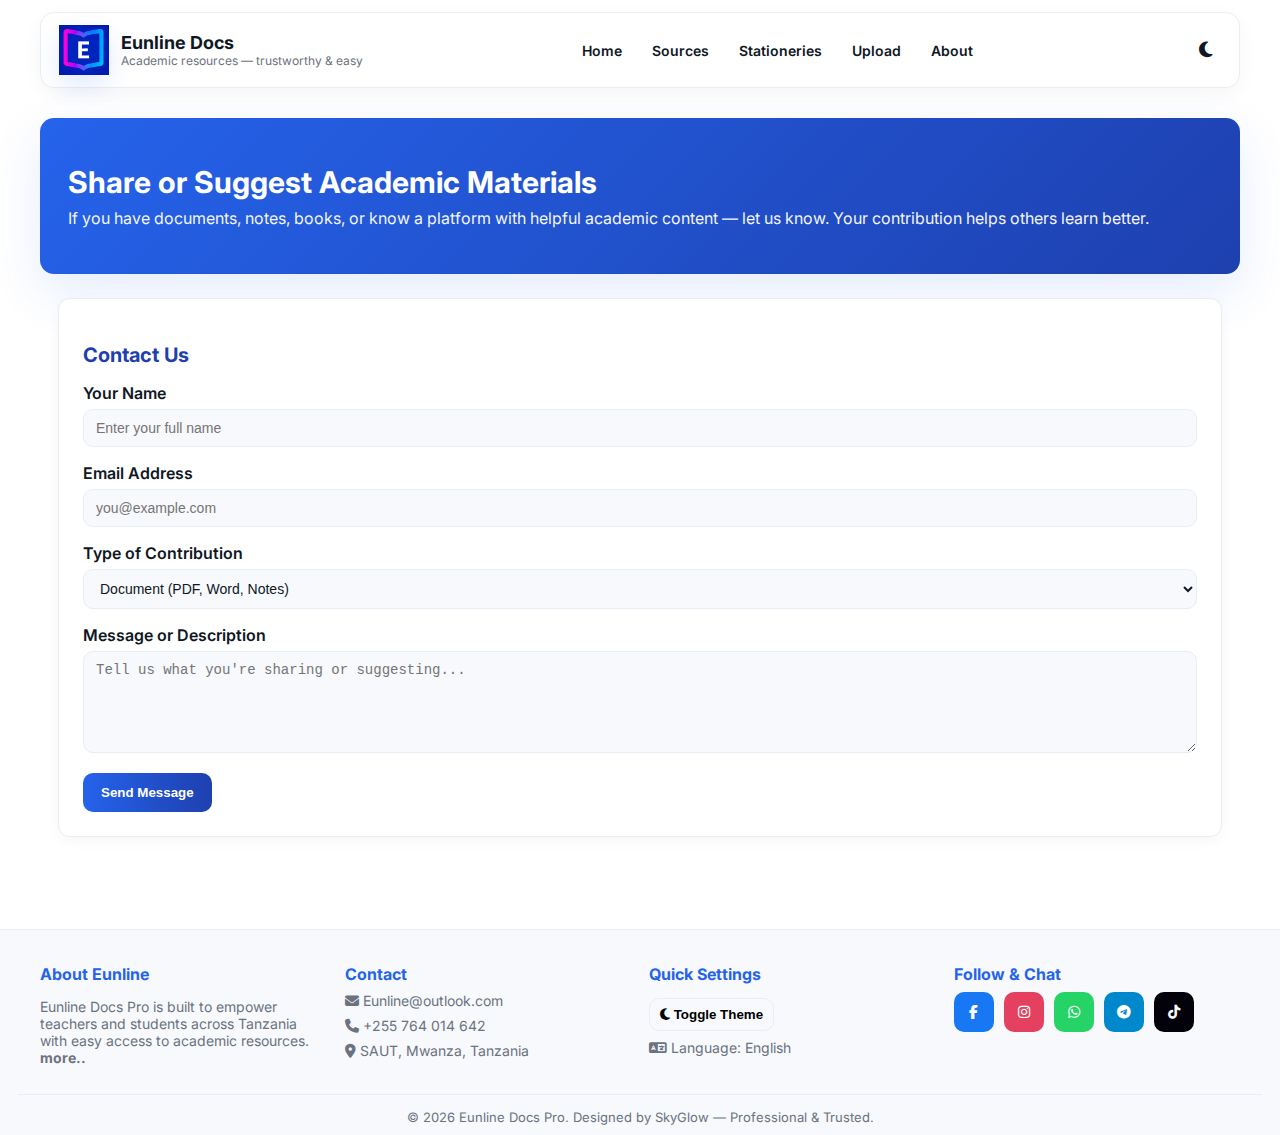
<file: upload.html>
<!DOCTYPE html>
<html lang="en">
<head>
  <meta charset="UTF-8" />
  <meta name="viewport" content="width=device-width, initial-scale=1, maximum-scale=1, user-scalable=no" />
  <title>Upload — Eunline Docs</title>
  <link href="https://fonts.googleapis.com/css2?family=Inter:wght@300;400;600;700&display=swap" rel="stylesheet">
  <link rel="stylesheet" href="https://cdnjs.cloudflare.com/ajax/libs/font-awesome/6.5.0/css/all.min.css" />
  <link rel="stylesheet" href="style.css" />
  <style>
    .upload-section {
      max-width: var(--maxw);
      margin: 24px auto;
      padding: 0 18px 40px;
    }

    .upload-form {
      background: var(--card);
      border: 1px solid var(--border);
      border-radius: 12px;
      padding: 24px;
      box-shadow: 0 4px 14px rgba(16, 24, 40, 0.04);
    }

    .upload-form h3 {
      font-size: 20px;
      color: var(--accent-2);
      margin-bottom: 16px;
    }

    .upload-form label {
      display: block;
      font-weight: 600;
      margin-bottom: 6px;
      color: var(--text);
    }

    .upload-form input,
    .upload-form textarea,
    .upload-form select {
      width: 100%;
      padding: 10px 12px;
      margin-bottom: 16px;
      border-radius: 10px;
      border: 1px solid var(--border);
      background: var(--panel);
      font-size: 14px;
      color: var(--text);
    }

    .upload-form button {
      background: linear-gradient(90deg, var(--accent), var(--accent-2));
      color: #fff;
      border: 0;
      padding: 12px 18px;
      border-radius: 10px;
      font-weight: 700;
      cursor: pointer;
    }

    .upload-form button:hover {
      opacity: 0.95;
    }
  </style>
</head>
<body>

  <!-- HEADER -->
  <header>
    <div class="brand" aria-label="Eunline brand">
      <div class="logo-box"><img src="assets/logo.jpg" alt="Eunline logo" width="100%" height="100%"></div>
      <div>
        <h1>Eunline Docs</h1>
        <p class="muted">Academic resources — trustworthy &amp; easy</p>
      </div>
    </div>

    <button class="menu-toggle btn-icon" id="mobileBtn" aria-label="Open menu"><i class="fas fa-bars"></i></button>

    <nav class="topnav" id="topnav" aria-label="Main navigation">
      <a href="index.html">Home</a>
      <a href="sources.html">Sources</a>
      <a href="maintenance.html">Stationeries</a>
      <a href="upload.html">Upload</a>
      <a href="about.html">About</a>
    </nav>
    <div class="controls-right">
      
      <button id="themeBtn" class="btn-icon"><i class="fas fa-moon"></i></button>
    </div>
  </header>

  <!-- HERO -->
  <section class="hero">
    <h2>Share or Suggest Academic Materials</h2>
    <p>If you have documents, notes, books, or know a platform with helpful academic content — let us know. Your contribution helps others learn better.</p>
  </section>

  <!-- UPLOAD FORM -->
  <main class="upload-section">
    <form class="upload-form">
      <h3>Contact Us</h3>

      <label for="name">Your Name</label>
      <input type="text" id="name" placeholder="Enter your full name" required />

      <label for="email">Email Address</label>
      <input type="email" id="email" placeholder="you@example.com" required />

      <label for="type">Type of Contribution</label>
      <select id="type">
        <option>Document (PDF, Word, Notes)</option>
        <option>Book or Guide</option>
        <option>Academic Website</option>
        <option>Other</option>
      </select>

      <label for="message">Message or Description</label>
      <textarea id="message" rows="5" placeholder="Tell us what you're sharing or suggesting..." required></textarea>

      <button type="submit">Send Message</button>
    </form>
  </main>

  <!-- FOOTER -->
  <footer>
    <div class="footer-grid">
      <div>
        <h4>About Eunline</h4>
          <p>Eunline Docs Pro is built to empower teachers and students across Tanzania with easy access to academic resources.<a href="about.html"><strong>more..</strong></a></p>
      </div>

      <div>
        <h4>Contact</h4>
        <a href="mailto:Eunline@outlook.com"><i class="fas fa-envelope"></i> Eunline@outlook.com</a>
        <a href="tel:+255764014642"><i class="fas fa-phone"></i> +255 764 014 642</a>
        <a href="https://maps.google.com/?q=SAUT+Mwanza" target="_blank"><i class="fas fa-map-marker-alt"></i> SAUT, Mwanza, Tanzania</a>
      </div>

      <div>
        <h4>Quick Settings</h4>
        <p><button id="themeFooterBtn" class="share"><i class="fas fa-moon"></i> Toggle Theme</button></p>
        <a href="#"><i class="fas fa-language"></i> Language: English</a>
      </div>
      <div>
        <h4>Follow & Chat</h4>
        <div class="socials">
          <a href="#" class="fb"><i class="fab fa-facebook-f"></i></a>
          <a href="#" class="ig"><i class="fab fa-instagram"></i></a>
          <a href="https://wa.me/255700000000?text=Habari%20Eunline" class="wa"><i class="fab fa-whatsapp"></i></a>
          <a href="#" class="tg"><i class="fab fa-telegram-plane"></i></a>
          <a href="#" class="tk" aria-label="TikTok"><i class="fab fa-tiktok"></i></a>
        </div>
      </div>
    </div>
    <div class="bottom-bar">
      © <span id="year"></span> Eunline Docs Pro. Designed by SkyGlow — Professional & Trusted.
    </div>
  </footer>

  <!-- SCRIPTS -->
 <!-- <script src="scriptss.js"></script>-->
  <script>
    const themeBtn = document.getElementById('themeBtn');
    const themeFooterBtn = document.getElementById('themeFooterBtn');
    function setTheme(isDark) {
      if (isDark) {
        document.documentElement.setAttribute('data-theme', 'dark');
        localStorage.setItem('eunline_theme', 'dark');
        themeBtn.innerHTML = '<i class="fas fa-sun"></i>';
        themeFooterBtn.innerHTML = '<i class="fas fa-sun"></i> Toggle Theme';
      } else {
        document.documentElement.removeAttribute('data-theme');
        localStorage.setItem('eunline_theme', 'light');
        themeBtn.innerHTML = '<i class="fas fa-moon"></i>';
        themeFooterBtn.innerHTML = '<i class="fas fa-moon"></i> Toggle Theme';
      }
    }

    (function () {
      const saved = (localStorage.getItem('eunline_theme') || '').toLowerCase();
      if (saved === 'dark') setTheme(true);
      else if (saved === 'light') setTheme(false);
      else setTheme(window.matchMedia('(prefers-color-scheme: dark)').matches);
    })();

    themeBtn.addEventListener('click', () => setTheme(document.documentElement.getAttribute('data-theme') !== 'dark'));
    themeFooterBtn.addEventListener('click', () => setTheme(document.documentElement.getAttribute('data-theme') !== 'dark'));

    const mobileBtn = document.getElementById('mobileBtn');
    const topnav = document.getElementById('topnav');
    mobileBtn.addEventListener('click', () => topnav.classList.toggle('show'));

    document.getElementById('year').textContent = new Date().getFullYear();
  </script>
</body>
</html>
</file>
<file: style.css>
:root{
      --accent:#2563eb;
      --accent-2:#1e40af;
      --bg:#ffffff;
      --panel:#f7f9fc;
      --card:#ffffff;
      --text:#0f1724;
      --muted:#6b7280;
      --border:#e6eef8;
      --radius:12px;
      --maxw:1200px;
    }
    [data-theme="dark"]{
      --accent:#3b82f6;
      --accent-2:#2563eb;
      --bg:#071022;
      --panel:#0b1220;
      --card:#0c1624;
      --text:#e6eef8;
      --muted:#9ca3af;
      --border:rgba(255,255,255,0.04);
    }

    *{box-sizing:border-box}
    html,body{height:100%}
    body{
      margin:0;
      font-family:'Inter',system-ui,-apple-system,Segoe UI,Roboto,"Helvetica Neue",Arial;
      background:var(--bg);
      color:var(--text);
      -webkit-font-smoothing:antialiased;
      -moz-osx-font-smoothing:grayscale;
      display:flex;
      flex-direction:column;
      min-height:100vh;
      transition:background .22s,color .22s;
    }

    /* ---------- HEADER ---------- */
    header{
      width:100%;
      max-width:var(--maxw);
      margin:12px auto;
      padding:12px 18px;
      display:flex;
      align-items:center;
      gap:12px;
      justify-content:space-between;
      background:linear-gradient(180deg, rgba(255,255,255,0.95), rgba(255,255,255,0.85));
      border-radius:14px;
      border:1px solid var(--border);
      box-shadow: 0 6px 20px rgba(16,24,40,0.04);
    }
    [data-theme="dark"] header{
      background: linear-gradient(180deg, rgba(6,10,18,0.6), rgba(8,12,20,0.45));
      box-shadow: 0 6px 20px rgba(2,6,23,0.6);
    }

    .brand { display:flex; gap:12px; align-items:center; }
    .logo-box{
      width:50px; height:50px; border-radius:12px; display:grid; place-items:center;
      background: linear-gradient(135deg,var(--accent),var(--accent-2)); color:#fff; font-weight:700; font-size:20px;
      box-shadow: 0 10px 25px rgba(37,99,235,0.14);
    }
    .brand h1{font-size:18px;margin:0}
    .brand p{margin:0;font-size:12px;color:var(--muted)}

    /* Navigation */
    nav.topnav{ display:flex; gap:18px; align-items:center; }
    nav.topnav a{
      text-decoration:none; color:var(--text); font-weight:600; font-size:14px; position:relative; padding:8px 6px;
    }
    nav.topnav a::after{ content:''; position:absolute; left:0; bottom:2px; width:0;height:2px;background:var(--accent); transition:width .22s; border-radius:2px; }
    nav.topnav a:hover{ color:var(--accent); }
    nav.topnav a:hover::after{ width:100%; }

    /* theme toggle button */
    .controls-right{ display:flex; gap:12px; align-items:center; }
    .btn-icon{ background:transparent; border:0; cursor:pointer; font-size:18px; color:var(--text); padding:8px; border-radius:10px; }
    .btn-icon:hover{ background:rgba(37,99,235,0.06); color:var(--accent-2); }
    [data-theme="dark"] .btn-icon:hover{ background:rgba(255,255,255,0.03); }

    /* mobile */
    .menu-toggle{ display:none; font-size:20px; border:0; background:transparent; cursor:pointer;}
    @media (max-width:880px){
      nav.topnav{ display:none; position:absolute; left:12px; right:12px; top:86px; background:var(--panel); flex-direction:column; padding:12px; border-radius:12px; gap:8px; border:1px solid var(--border); }
      nav.topnav.show{ display:flex; }
      .menu-toggle{ display:inline-block; }
      header{ padding:10px; }
    }

    /* ---------- HERO (hello) ---------- */
    .hero{
      width:100%;
      max-width:var(--maxw);
      margin:18px auto 0;
      padding:46px 28px;
      border-radius:14px;
      color:#fff;
      background: linear-gradient(135deg,var(--accent),var(--accent-2));
      box-shadow: 0 18px 50px rgba(37,99,235,0.12);
      text-align:left;
    }
    .hero h2{ font-size:30px; margin:0 0 8px; font-weight:700 }
    .hero p{ margin:0; opacity:0.95 }

    /* ---------- MAIN CONTENT ---------- */
    main{ width:100%; max-width:var(--maxw); margin:22px auto; padding:0 18px 32px; flex:1; }

    .search-panel{
      margin-top:-28px; /* overlapping hero (pro look) */
      background:var(--panel);
      border:1px solid var(--border);
      padding:18px;
      border-radius:12px;
      display:grid;
      grid-template-columns: 1fr 320px;
      gap:14px;
      align-items:center;
      box-shadow: 0 8px 30px rgba(16,24,40,0.04);
    }
    [data-theme="dark"] .search-panel{ background: rgba(255,255,255,0.02); }

    .search-input{
      position:relative;
    }
    .search-input i{ position:absolute; left:12px; top:50%; transform:translateY(-50%); color:var(--muted); font-size:14px; }
    .search-input input{
      width:100%;
      padding:12px 14px 12px 40px;
      border-radius:10px;
      border:1px solid var(--border);
      background:var(--card);
      color:var(--text);
      font-size:15px;
    }
    .search-input input:focus{ outline:none; border-color:var(--accent); box-shadow:0 6px 18px rgba(37,99,235,0.06); }

    .search-filters{
      display:flex;
      gap:10px;
      align-items:center;
      justify-self:end;
    }
    .search-filters select, .search-filters button{
      padding:10px 12px; border-radius:10px; border:1px solid var(--border); background:var(--card); color:var(--text); font-weight:600;
    }
    .search-filters .btn-primary{ background:linear-gradient(90deg,var(--accent),var(--accent-2)); color:#fff; border:0; cursor:pointer; }

    /* docs grid */
    .docs{
      margin-top:22px;
      display:grid;
      grid-template-columns: repeat(auto-fill, minmax(280px, 1fr));
      gap:18px;
    }
    .doc-card{
      background:var(--card);
      border:1px solid var(--border);
      border-radius:12px;
      padding:16px;
      display:flex;
      flex-direction:column;
      justify-content:space-between;
      gap:12px;
      transition:transform .18s ease, box-shadow .18s ease;
    }
    .doc-card:hover{ transform:translateY(-6px); box-shadow: 0 18px 40px rgba(16,24,40,0.06); }
    .doc-head{ display:flex; gap:12px; align-items:flex-start; }
    .doc-icon{
      width:56px; height:56px; border-radius:10px; display:grid; place-items:center; color:#fff;
      background: linear-gradient(135deg,var(--accent),var(--accent-2)); font-weight:700;
    }
    .doc-title{ font-weight:700; color:var(--accent); margin:0; font-size:16px; }
    .doc-meta{ color:var(--muted); font-size:13px; margin-top:6px; }
    .doc-actions{ display:flex; justify-content:space-between; align-items:center; gap:8px; margin-top:8px; }
    .download{ background:linear-gradient(90deg,var(--accent),var(--accent-2)); border:0; padding:10px 14px; color:#fff; border-radius:10px; font-weight:700; cursor:pointer; display:inline-flex; gap:8px; align-items:center; }
    .share{ background:transparent; border:1px solid var(--border); padding:8px 10px; border-radius:10px; cursor:pointer; font-weight:700; }
    .tag{ padding:6px 8px; border-radius:999px; background: rgba(37,99,235,0.08); color:var(--accent-2); font-weight:700; font-size:13px; }

    /* footer */
    footer{
      width:100%;
      margin-top:28px;
      padding:34px 18px 10px;
      background:var(--panel);
      border-top:1px solid var(--border);
    }
    .footer-grid{ width:100%; max-width:var(--maxw); margin:0 auto; display:grid; grid-template-columns: repeat(auto-fit, minmax(220px, 1fr)); gap:18px; align-items:start; }
    .footer-grid h4{ color:var(--accent); margin:0 0 8px 0; }
    .footer-grid p, .footer-grid a{ color:var(--muted); text-decoration:none; display:block; margin-bottom:8px; font-size:14px; }
    .socials{ display:flex; gap:10px; margin-top:8px; }
    .socials a{ width:40px; height:40px; display:grid; place-items:center; border-radius:10px; color:#fff; text-decoration:none; }
    .fb{ background:#1877f2 } .ig{ background:#e4405f } .wa{ background:#25d366 } .tg{ background:#0088cc } .tk{ background:#03020b}

    .bottom-bar{ margin-top:20px; border-top:1px solid var(--border); padding-top:14px; color:var(--muted); font-size:13px; text-align:center; }

    /* responsive */
    @media (max-width:880px){
      .search-panel{ grid-template-columns: 1fr; gap:10px; align-items:stretch; }
      .search-filters{ justify-self:stretch; justify-content:space-between; gap:8px; flex-wrap:wrap; }
      .hero{ padding:30px 18px; }
      header{ margin:10px 12px; }
    }
    @media (max-width:480px){
      .brand h1{ font-size:16px }
      .logo-box{ width:44px; height:44px; font-size:18px }
      .doc-icon{ width:48px; height:48px }
    }
    /* ---------- MOBILE MENU FIX ---------- */
@media (max-width:880px) {
  nav.topnav {
    display: none;
    position: absolute;
    left: 12px;
    right: 12px;
    top: 86px;
    background: var(--panel);
    flex-direction: column;
    padding: 12px;
    border-radius: 12px;
    gap: 8px;
    border: 1px solid var(--border);
    z-index: 1000; /* ensures it's above hero */
    box-shadow: 0 12px 30px rgba(0, 0, 0, 0.1);
  }

  nav.topnav.show {
    display: flex;
  }

  .menu-toggle {
    display: inline-block;
  }

  header {
    padding: 10px;
    position: relative;
    z-index: 1001; /* header stays above everything */
  }

  .hero {
    position: relative;
    z-index: 1; /* stays below nav */
  }
  html, body {
  height: 100%;
  margin: 0;
  padding: 0;
  font-family: 'Inter', system-ui, -apple-system, Segoe UI, Roboto, "Helvetica Neue", Arial;
  background: var(--bg);
  color: var(--text);
  overflow-x: hidden;
  -webkit-font-smoothing: antialiased;
  -moz-osx-font-smoothing: grayscale;
  box-sizing: border-box;
}

/* Ensure all major blocks stay within screen */
img, iframe, video, .doc-card, .search-panel, .hero, header, footer, main {
  max-width: 100%;
  box-sizing: border-box;
}

/* Mobile layout fixes */
@media (max-width: 880px) {
  header,
  .hero,
  .search-panel,
  .docs,
  footer {
    margin-left: 0;
    margin-right: 0;
    padding-left: 12px;
    padding-right: 12px;
  }

  nav.topnav {
    display: none;
    position: absolute;
    left: 12px;
    right: 12px;
    top: 86px;
    background: var(--panel);
    flex-direction: column;
    padding: 12px;
    border-radius: 12px;
    gap: 8px;
    border: 1px solid var(--border);
    z-index: 1000;
    box-shadow: 0 12px 30px rgba(0, 0, 0, 0.1);
  }

  nav.topnav.show {
    display: flex;
  }

  .menu-toggle {
    display: inline-block;
  }

  header {
    padding: 10px;
    position: relative;
    z-index: 1001;
  }

  .hero {
    padding: 30px 18px;
    position: relative;
    z-index: 1;
  }

  .search-panel {
    grid-template-columns: 1fr;
    gap: 10px;
    align-items: stretch;
  }

  .search-filters {
    justify-self: stretch;
    justify-content: space-between;
    gap: 8px;
    flex-wrap: wrap;
  }
}

@media (max-width: 480px) {
  .brand h1 {
    font-size: 16px;
  }

  .logo-box {
    width: 44px;
    height: 44px;
    font-size: 18px;
  }

  .doc-icon {
    width: 48px;
    height: 48px;
  }
}
}
</file>
